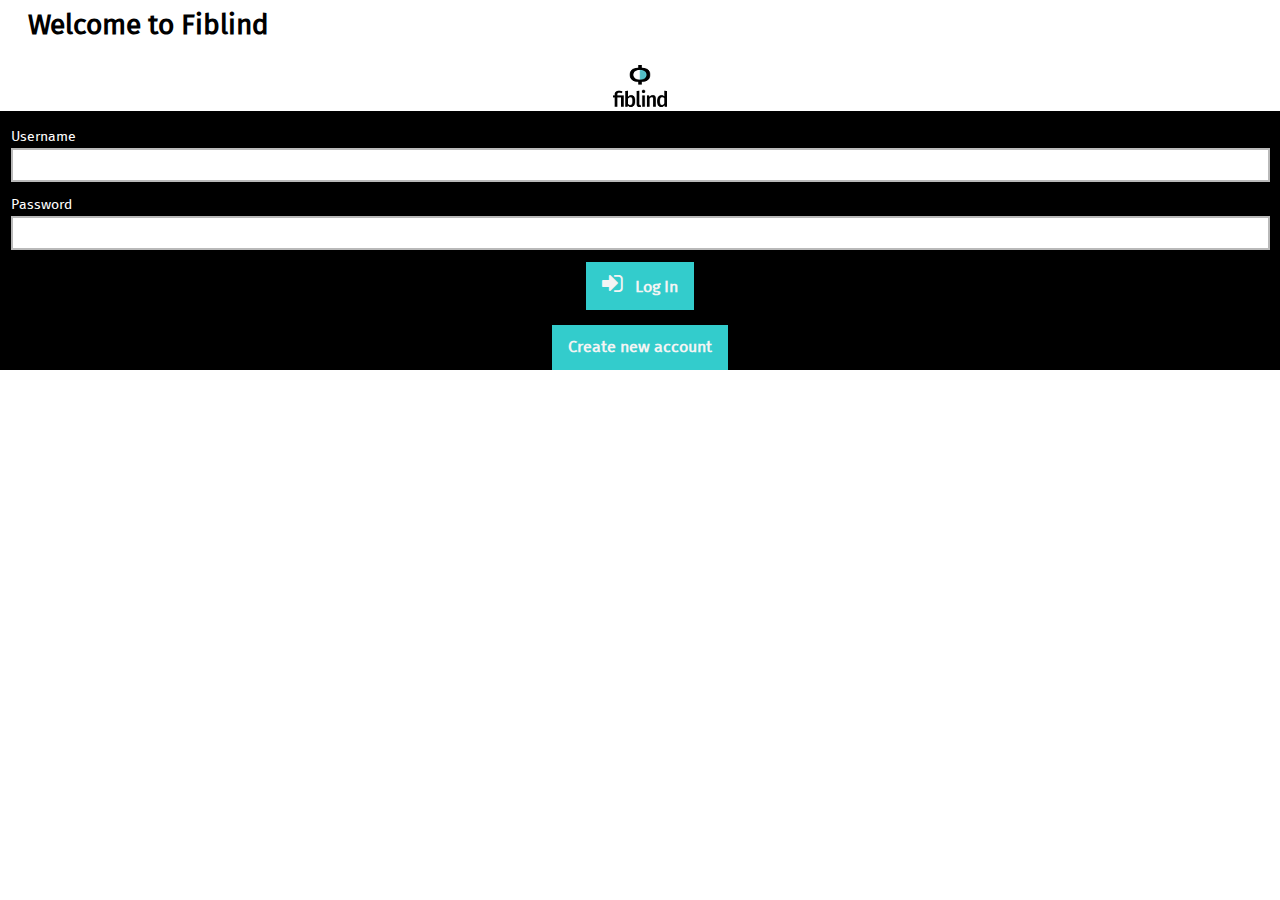
<file: index.html>
<!doctype html>
<html>
<head>
    <meta charset="utf-8">
    <title>Filbind</title>
    <meta name="description" content="Fiblind">
    <meta name="author" content="">
    <meta name="format-detection" content="telephone=no">
    <meta http-equiv="cleartype" content="on">
    <meta name="viewport" content="initial-scale=1.0, maximum-scale=1.0, user-scalable=no" />
    <meta name="HandheldFriendly" content="True">
    <meta name="apple-mobile-web-app-capable" content="yes">
    <meta name="apple-mobile-web-app-status-bar-style" content="black">

    <link rel="stylesheet" href="stylesheets/tako.css">
    <link rel="stylesheet" href="stylesheets/tako.theme.css">
    <link rel="stylesheet" href="stylesheets/map.css">
</head>
<body>
    <article id="article_1">
        <header>
            <h1>Welcome to Fiblind</h1>
        </header>
        <section id="login">
			<!-- TODO: Cambiar estos inlines -->
			<div style="text-align:center; margin-top:15px;"><img src="img/logoCabecera.png"></img></div>
            <div class="miForm">
                <fieldset>
                    <label for="input">Username</label>
                    <input type="text" id="username" name="username">
                    <label for="input">Password</label>
                    <input type="password" name="password" id="password">
				</fieldset>
			<!-- TODO: Cambiar estos inlines-->
			<div style="text-align:center;">
				<button id="submitLogin" class="icon login" style="">Log In</button><br />
				<a href="register.html"><button id="register" class="icon new"
						style="margin-top:15px;">Create new account</button></a><br />
			</div>
        </section>
    </article>

    <script src="js/tako.components.js"></script>
    <script src="js/tako.debug.js"></script>
    <script>
        Tako.onReady(function(){
            console.log("LOADED");
			$('#submitLogin').on('click',function(){
				var fiblindLoginAPI= "http://192.168.1.128:3000/login";
				//var fiblindLoginAPI= "http://nosferatu.sytes.net:3000/login";
				$.ajax({
					url: fiblindLoginAPI,
					type: "POST",
					data: {
						   username:$('#username').val(),
						   password:$('#password').val()
						  },
					dataType: 'text',
					success: function(data){
						window.localStorage.setItem("uid",data.replace(/\"/g, "")); 
						window.location.href = "fiblind.html";
					},
					error: function(xhr, type){
						Tako.Notification.error(null, "Error","Something went wrong, check your connection", 3, function(){console.log("ERROR CB");});
						console.log('Ajax error!');
						console.log('XHR:'+xhr);
						console.log('Type:'+type);
					}
				})
			});
	    });
        Tako.init();
    </script>
    <script src="js/fiblind.js"></script>
    <!--<script src="http://192.168.2.100:8080/target/target-script-min.js"></script> -->
</body>
</html>
</file>
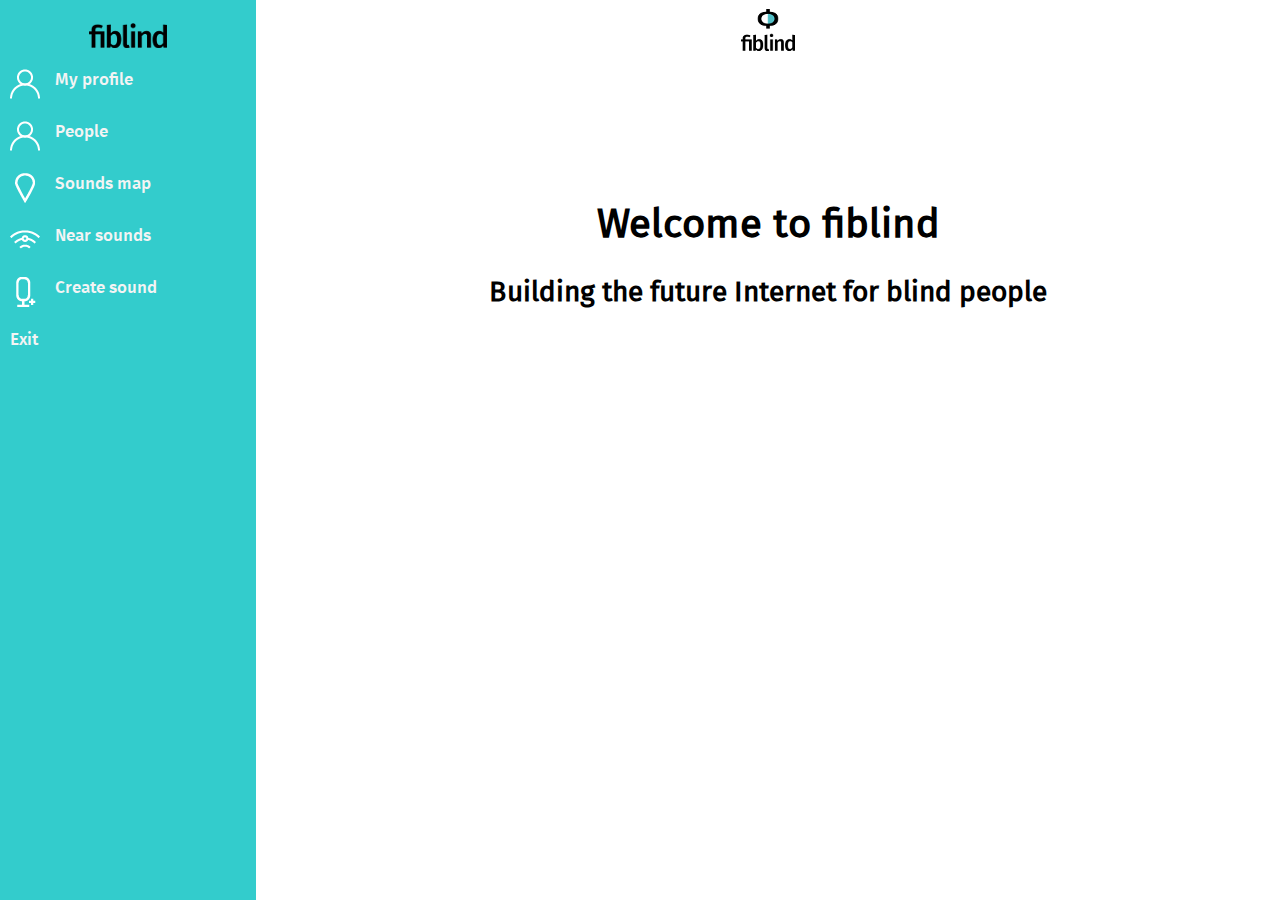
<file: fiblind.html>
<!doctype html>
<html>
<head>
    <meta charset="utf-8">
    <title>Fiblind</title>
    <meta name="description" content="Local">
    <meta name="author" content="www.namelivia.com">
    <meta name="format-detection" content="telephone=no">
    <meta http-equiv="cleartype" content="on">
    <meta name="viewport" content="initial-scale=1.0, maximum-scale=1.0, user-scalable=no" />
    <meta name="HandheldFriendly" content="True">
    <meta name="apple-mobile-web-app-capable" content="yes">
    <meta name="apple-mobile-web-app-status-bar-style" content="black">

    <link rel="stylesheet" href="stylesheets/tako.css">
    <link rel="stylesheet" href="stylesheets/tako.theme.css">
    <link rel="stylesheet" href="stylesheets/map.css">
    <link rel="stylesheet" href="stylesheets/popup.css">
</head>

<body>
    <aside class="full">
    <!-- <aside> -->
        <header>
            <img src="img/logomenu.png" alt="Fiblind" style="margin-top:23px;"></img>
        </header>
        <ul>
            <li  data-section="profile"><img src="img/perfil.png" style="width:30px;height:auto;">My profile</li>
            <li  data-section="people"><img src="img/perfil.png" style="width:30px;height:auto;">People</li>
            <li  data-section="soundsMap"><img src="img/sound_map.png" style="width:30px;height:auto;">Sounds map</li>
            <li  data-section="nearSounds"><img src="img/near_sound.png" style="width:30px;height:auto;">Near sounds</li>
            <li  data-section="newSound"><img src="img/create_sound.png" style="width:30px;height:auto;">Create sound</li>
            <li class="icon exit" id="exit">Exit</li>
        </ul>
    </aside>

    <article id="article_1">
        <header>
            <nav class="left">
                <button class="icon ellipsis-vert" data-action="aside" style="background-color:#33CCCC;"></button>
            </nav>
            <nav class="right">
                <button  class="button" data-action="aside" data-visible="colors"><img src="img/Eventos.png" alt=""><span>Aside</span></button>
            </nav>
	    <div align="center">
                <img src="img/logoCabecera.png" style="margin-top:9px;" alt="Fiblind"/>
	    </div>
        </header>
        <!-- <footer>
            <nav>
                <button class="icon ok" id="show_success2">Success<span class="counter">5</span></button>
                <button id="show_progress2">Progress<span class="counter">84</span></button>
            </nav>
        </footer> -->
        <section id="main">
		<div align="center">
		<h1 style="font-size:40px;margin-top:150px;">Welcome to fiblind</h1>
		<h1>Building the future Internet for blind people</h1>
		</div>
        </section>
        <section id="buttons" class="indented">
            <p>
                <button class="wide">Wide</button>
                <button class="wide accept">Accept</button>
                <button class="wide cancel">Cancel</button>
            </p>

            <p>
                <button class="smallest">Smallest</button>
                <button class="small">Small</button>
                <button >Normal</button>
                <button class="big">Big</button>
                <button class="biggest">Biggest</button>
            </p>

            <p>
                <button class="smallest"><span class="icon spin1 animated"></span><span>Hola</span></button>

                <button class="small"><span class="icon spin2 animated"></span><span>Hola</span></button>

                <button class=""><span class="icon spin3 animated"></span><span>Hola</span></button>

                <button class="big"><span class="icon spin4 animated"></span><span>Hola</span></button>

                <button class="biggest"><span class="icon spin5 animated"></span><span>Hola</span></button>
            </p>

            <p>
                <button class="smallest icon ok">Hola</button>

                <button class="small icon ok">Hola</button>

                <button class="icon ok">Hola</button>

                <button class="big icon ok">Hola</button>

                <button class="biggest icon ok">Hola</button>
            </p>

            <p>
                <button class="smallest icon ok"></button>

                <button class="small icon ok"></button>

                <button class="icon ok"></button>

                <button class="big icon ok"></button>

                <button class="biggest icon ok"></button>
            </p>

            <p>
                <button class="button smallest"><img src="img/Eventos.png" alt=""><span>Aside</span></button>

                <button class="button small"><img src="img/Eventos.png" alt=""><span>Aside</span></button>

                <button class="button"><img src="img/Eventos.png" alt=""><span>Aside</span></button>

                <button class="button big"><img src="img/Eventos.png" alt=""><span>Aside</span></button>

                <button class="button biggest"><img src="img/Eventos.png" alt=""><span>Aside</span></button>
            </p>

            <p>
                <button class="button smallest"><img src="img/Eventos.png" alt=""></button>

                <button class="button small"><img src="img/Eventos.png" alt=""></button>

                <button class="button"><img src="img/Eventos.png" alt=""></button>

                <button class="button big"><img src="img/Eventos.png" alt=""></button>

                <button class="button biggest"><img src="img/Eventos.png" alt=""></button>
            </p>
        </section>
        <section id="profile" class="indented">
			<!-- TODO: Cambiar estos inline -->
			<div class="cover" style="width:100%;height:300px;"></div>
			<img class="picture" style="border-radius:50%;margin-left:15px;margin-top:-100px;"></img>
			<h1 class="fullName" style="font-size:30px;"></h1>
			<h2 class="livingIn" style="font-size:20px;"></h2>
			<p class="bio"></p>
	    </div>
		</section>
        <section id="people" class="indented">
			<div id="myFriends">
				<p>You dont have any friends yet.</p>
			</div>
			<div id="singleProfile" style="display:none;">
				<!-- TODO: Cambiar estos inline agrupar por clases seguramente-->
				<div class="cover" style="width:100%;height:300px;"></div>
				<img class="picture" style="border-radius:50%;margin-left:15px;margin-top:-100px;"></img>
				<h1 class="fullName" style="font-size:30px;"></h1>
				<h2 class="livingIn" style="font-size:20px;"></h2>
				<p class="bio"></p>
			<div>
	    </div>
		</section>
        <section id="soundsMap" class="indented">
            <div id="map"></div>
			<div id="popupBasic">
			<table>
				<tr>
					<td>
					<p><b>Name:</b></p>
					</td>
					<td>
					<p id="whatName">Nombre de prueba</p>
					</td>
				</tr>
				<tr>
					<td>
					<p><b>Description:</b></p>
					</td>
					<td>
					<p id="whatDescription">Descripción de prueba</p>
					</td>
				</tr>
				<tr>
					<td>
						<audio id="mapPlayer" style="margin-top:15px;" controls autoplay></audio>
					</td>
				</tr>
				<tr>
					<td>
					<p><b>Uploaded by:</b></p>
					</td>
					<td>
					<p id="whatUploader" class="profileLink" data-section='people'>Uploader de prueba</p>
					</td>
				</tr>
			</table>
			</div>
        </section>
        <section id="nearSounds" class="big indented">
	<div class="miForm">
	   <div style="padding:25px 50px 25px 50px;">
		<ul>
		<li style="background-color:#33CCCC;"><img src="img/Eventos.png" alt=""><strong>Catedral de la
	Almudena</strong><small>200 m.</small></li>
		<li><img src="img/Eventos.png" alt=""><strong>Medialab</strong><small>300 m.</small></li>
		<li style="background-color:#33CCCC;"><img src="img/Eventos.png" alt=""><strong>Museo del prado</strong><small>600 m.</small></li>
		<li><img src="img/Eventos.png" alt=""><strong>Plaza mayor</strong><small>650 m.</small></li>
		<li style="background-color:#33CCCC;"><img src="img/Eventos.png" alt=""><strong>Caixaforum</strong><small>700 m.</small></li>
		<li><img src="img/Eventos.png" alt=""><strong>Feria medieval de
	Madrid</strong><small>2300 m.</small></li>
		</ul>
	   </div>
	</div>
        </section>
        <section id="newSound" class="indented">
            <div id="smallMap"></div>
	    <div class="miForm" style="margin-top:15px;">
                    <label for="input">Name</label>
                    <input type="text" id="name" placeholder="Audio name">
                    <label for="border">Description</label>
                    <textarea style="resize:none;" id="description" placeholder="Audio description (optional)"></textarea>
		    <input type="hidden" id="globalLon"></input>
		    <input type="hidden" id="globalLat"></input>
 	    <audio id="player" style="margin-top:15px;" controls autoplay></audio>
 	    <input type="hidden" id="audioData"></input>
	    <button id="record" class="wide">Record</button>
	    <button id="upload" class="wide accept">Upload</button>
	    </div>
        </section>
        <section id="notifications" class="indented">
            <button class="wide accept" id="show_success">Success</button>
            <button class="wide cancel" id="show_error">Error</button>
            <button class="wide" id="show_confirm">Confirm</button>
            <button class="wide" id="show_custom">Custom</button>
            <button class="wide grey" id="show_loading">Loading</button>
            <button class="wide" id="show_progress">Progress</button>
        </section>
        <section id="colors">
            <p class="align-center blue" style="padding: 10px">blue</p>
            <p class="align-center red" style="padding: 10px">red</p>
            <p class="align-center yellow" style="padding: 10px">yellow</p>
            <p class="align-center black" style="padding: 10px">black</p>
            <p class="align-center white" style="padding: 10px">white</p>
            <p class="align-center grey" style="padding: 10px">grey</p>
            <p class="align-center green" style="padding: 10px">green</p>
            <p class="align-center pink" style="padding: 10px">pink</p>
            <p class="align-center purple" style="padding: 10px">purple</p>
            <p class="align-center brown" style="padding: 10px">brown</p>
            <p class="align-center orange" style="padding: 10px">orange</p>
        </section>
    </article>

    <script src="js/tako.components.js"></script>
    <script src="js/tako.debug.js"></script>
    <script src="js/load_map.js"></script>
    <script src="js/record_audio.js"></script>
    <script>
	var audioSpots = "";
        Tako.onReady(function(){
            console.log("LOADED");
			$('.profileLink').on('click',function(){
				$('#myFriends').hide();
				getUserInfo($(this).html(),$('#singleProfile'));
				$('#singleProfile').show();
			});
			$('#exit').on('click',function(){
				window.localStorage.removeItem("uid");
				window.location.href="index.html";	
			});
			//Get all the sounds
			//var fiblindGetAllAPI = "http://nosferatu.sytes.net:3000/audioSpots";
			var currentUid =  window.localStorage.getItem("uid");
			var fiblindGetAllAPI = "http://192.168.1.128:3000/audioSpots";
			$.ajax({
				type: 'GET',
				data: {
					   uid:currentUid
				},
				url: fiblindGetAllAPI,
				dataType: 'text',
				success: function(data){
					audioSpots = JSON.parse(data);
				},
				error: function(xhr, type){
					//Error
				}
			})
	    });
	    $("#profile").on("load", function(){
			var currentUid =  window.localStorage.getItem("uid");
			getUserInfo(currentUid,$(this));
	    });
	    $("#soundsMap").on("load", function(){
	        LoadMap("map",true);
		    getAllSpots(audioSpots);
	    });
	    $("#newSound").on("load", function(){
	        LoadMap("smallMap",true);
		var audioElement = document.getElementById('player');
		var recording = false;
		$('#upload').hide();
		$('#record').on('click',function(){
			if (!recording){
				recording = true;
				var recordingStarted = new Date();
				$(this).html('Stop');
				navigator.getUserMedia = navigator.getUserMedia || navigator.webkitGetUserMedia || navigator.mozGetUserMedia;
				var constraints = {audio: true};
				navigator.getUserMedia(constraints, startRecording, errorCallback);
			} else {
			    mediaRecorder.stop();
			    mediaRecorder.ondataavailable = function(e) {
				audioElement.src = window.URL.createObjectURL(e.data);
				encodeAudio(e.data);
				$('#upload').show();
			    };
			    recording = false;
			    $(this).html('Record');
			}
		});
		$('#upload').on('click',function(){
			var fiblindAPI= "http://nosferatu.sytes.net:3000/audioSpot";
			var fiblindAPI= "http://192.168.1.128:3000/audioSpot";
			var currentUid =  window.localStorage.getItem("uid");
			$.ajax({
				url: fiblindAPI,
				type: "POST",
				data: {
					name:$('#name').val(),
					longitude:$('#globalLon').val(),
					uid:currentUid,
					latitude:$('#globalLat').val(),
					description:$('#description').val(),
					audiodata:$('#audioData').val(),
                                },
				dataType: 'text',
				success: function(data){
					Tako.Notification.success("ok","Sound note created","Your sound has been loaded to the database", null,
						function(){
							$('#name').val('');
							$('#globalLon').val('');
							$('#globalLat').val('');
							$('#description').val('');
							$('#audiodata').val('');
						});
				},
				error: function(xhr, type){
					Tako.Notification.error(null,"Error","Something went wrong, check your connection", 3, function(){console.log("ERROR CB");});
					console.log('Ajax error!');
					console.log('XHR:'+xhr);
					console.log('Type:'+type);
				}
			})
	        });
	    });
	    $("#database").on("load", function(){
            window.puller = Tako.Pull_Refresh("main", {onRefresh:function(){
                setTimeout(function(){
                    alert("Refresh finished");
                    puller.hide()}, 3000);
            }});
            // Tako.Section("notifications");
            // Tako.Section("buttons");
            // Tako.Section("colors");
        });

        Tako.init({"articles": ["article2.html"]});
        $("#show_success").bind("tap", function(){
            Tako.Notification.success("ok", "Success!!","Everything worked fine", null, function(){console.log("SUCCESS CB");})
        });
        $("#show_error").bind("tap", function(){
            Tako.Notification.error("deny", "Error!!","Something went wrong", null, function(){console.log("ERROR CB");})
        });
        $("#show_confirm").bind("tap", function(){
            Tako.Notification.confirm("help-circled", "Question", "Do you like TaKos", "Of course", "Not much", function(result){
                if(result){
                    alert("I know you like them!!");
                    console.log("I know you like them!!");
                }else{
                    alert("Well, I hope at least you like our TaKo");
                    console.log("Well, I hope at least you like our TaKo");
                }
            })
        });
        $("#show_custom").bind("tap", function(){
            Tako.Notification.custom("Custom", "Lorem ipsum dolor sit amet, consectetur adipiscing elit. Nam tempus auctor convallis. Aliquam eget ipsum a velit pulvinar elementum vitae non dolor. Nullam dui metus, tincidunt non dolor eu, laoreet auctor tellus. Suspendisse vestibulum scelerisque nibh non scelerisque. Cras eget lobortis orci. Vestibulum ultrices enim mattis fermentum tristique. Nunc ultricies feugiat tellus, ut facilisis est dignissim nec. Vivamus molestie sem vel euismod vestibulum.", true, "", null, function(){console.log("Fin de custom")});
        });
        $("#show_loading").bind("tap", function(){
            Tako.Notification.loading("Loading", 5, function(){console.log("LOADING CB");})
        });
        $("#show_progress").bind("tap", function(){
            var progress = Tako.Notification.progress("spin1 animated", "Downloading", "Please wait until your download is completed");
            setTimeout(function(){progress.percent(20)},1000);
            setTimeout(function(){progress.percent(60)},2500);
            setTimeout(function(){progress.percent(100)},4500);
        });
    </script>
    <!--<script src="http://192.168.2.100:8080/target/target-script-min.js"></script> -->
    <script src="js/openlayers/OpenLayers.mobile.js"></script>
    <script type="text/javascript" src="http://maps.stamen.com/js/tile.stamen.js?v1.2.4"></script>
    <script src="js/fiblind.js"></script>
</body>
</html>
</file>
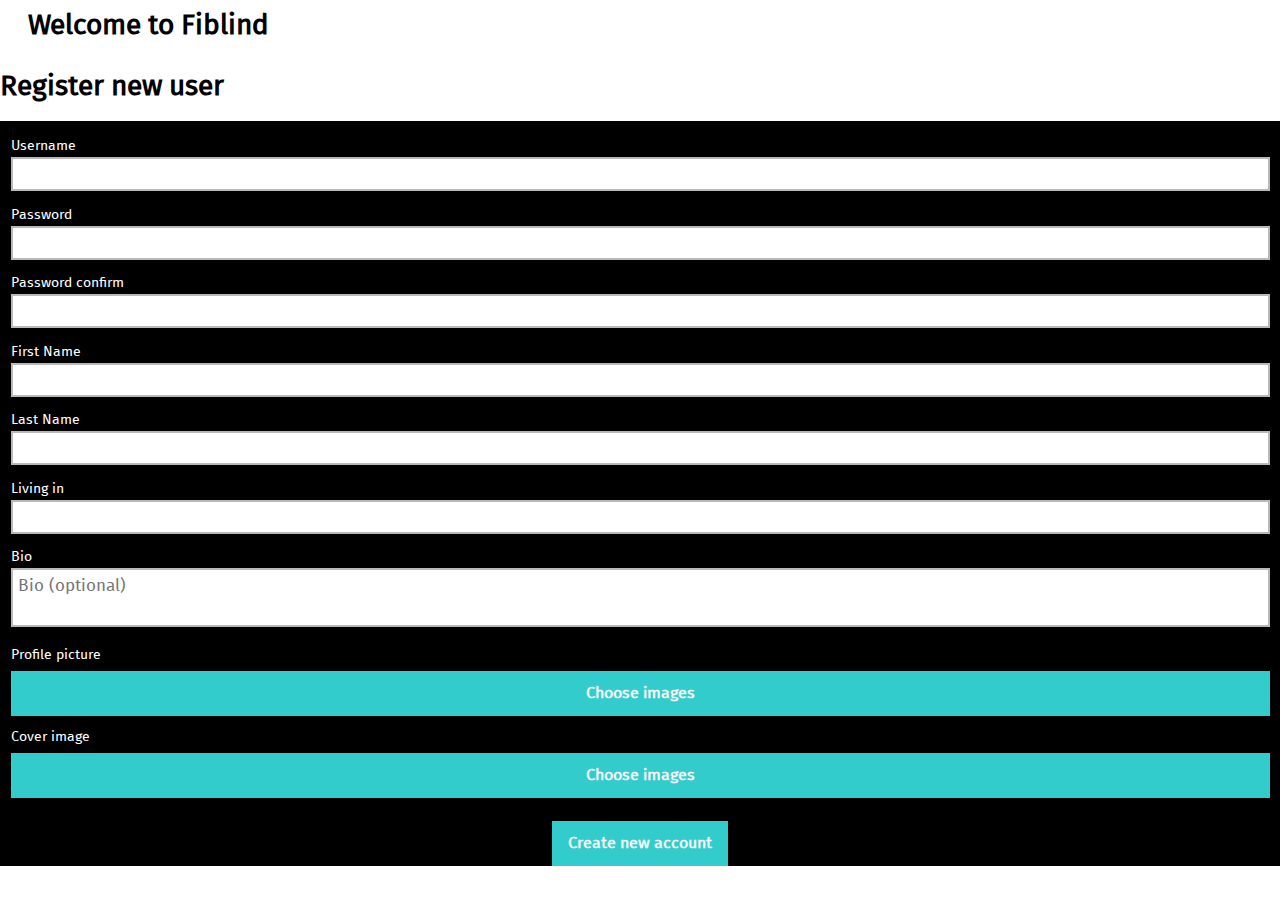
<file: register.html>
<!doctype html>
<html>
<head>
    <meta charset="utf-8">
    <title>Fiblind</title>
    <meta name="description" content="Local">
    <meta name="author" content="">
    <meta name="format-detection" content="telephone=no">
    <meta http-equiv="cleartype" content="on">
    <meta name="viewport" content="initial-scale=1.0, maximum-scale=1.0, user-scalable=no" />
    <meta name="HandheldFriendly" content="True">
    <meta name="apple-mobile-web-app-capable" content="yes">
    <meta name="apple-mobile-web-app-status-bar-style" content="black">

    <link rel="stylesheet" href="stylesheets/tako.css">
    <link rel="stylesheet" href="stylesheets/tako.theme.css">
    <link rel="stylesheet" href="stylesheets/map.css">
</head>

<body>
    <article id="article_1">
        <header>
            <h1>Welcome to Fiblind</h1>
        </header>
        <section id="register">
			<!-- TODO: Cambiar estos inlines -->
			<h1>Register new user</h1>
            <div class="miForm">
                <fieldset>
                    <label for="input">Username</label>
                    <input type="text" id="username" name="username">
                    <label for="input">Password</label>
                    <input type="password" name="password" id="password">
                    <label for="input">Password confirm</label>
                    <input type="password" name="passwordConfirm" id="passwordConfirm">
                    <label for="input">First Name</label>
                    <input type="text" id="firstName" name="firstName">
                    <label for="input">Last Name</label>
                    <input type="text" id="lastName" name="lastName">
                    <label for="input">Living in</label>
                    <input type="text" id="living" name="living">
                    <label for="border">Bio</label>
                    <textarea style="resize:none;" id="bio" placeholder="Bio (optional)"></textarea>
                    <label for="border">Profile picture</label>
	    			<button id="picture" class="wide">Choose images</button>
					<!-- TODO: CAMBIAR ESTE INLINE -->
					<div id="hiddenPicture" style="position:absolute;left:-9999px;">
						<input type="file"  id="pictureInput" name="picture" accept="image/*">
					</div>
					<div id="previewPicture"></div>
                    <label for="border">Cover image</label>
	    			<button id="cover" class="wide">Choose images</button>
					<!-- TODO: CAMBIAR ESTE INLINE -->
					<div id="hiddenCover" style="position:absolute;left:-9999px;">
						<input type="file"  id="coverInput" name="cover" accept="image/*">
					</div>
					<div id="previewCover"></div>
				</fieldset>
			<!-- TODO: Cambiar estos inlines-->
			<div style="text-align:center;">
				<button id="submitRegister" class="icon new" style="margin-top:15px;">Create new account</button><br />
			</div>
        </section>
    </article>

    <script src="js/tako.components.js"></script>
    <script src="js/tako.debug.js"></script>
    <script src="js/fiblind.js"></script>
    <script>
        Tako.onReady(function(){
            console.log("LOADED");
			$("#picture").on('click',function(e) {
				e.preventDefault();
				$("#pictureInput").trigger("click");
			});
			$("#pictureInput").change(function(){
				$("#previewPicture").empty();
				processImage($('#pictureInput')[0].files[0],"previewPicture");
			});
			$("#cover").on('click',function(e) {
				e.preventDefault();
				$("#coverInput").trigger("click");
			});
			$("#coverInput").change(function(){
				$("#previewCover").empty();
				processImage($('#coverInput')[0].files[0],"previewCover");
			});
			$('#submitRegister').on('click',function(){
				var fiblindRegisterAPI = "http://192.168.1.128:3000/register";
				//var fiblindRegisterAPI = "http://nosferatu.sytes.net:3000/register";
				var pictureB64 = $("#previewPicture canvas")[0].toDataURL("image/png");
				var coverB64 = $("#previewCover canvas")[0].toDataURL("image/png");
				$.ajax({
					url: fiblindRegisterAPI,
					type: "POST",
					data: {
						   username:$('#username').val(),
						   firstName:$('#firstName').val(),
						   lastName:$('#lastName').val(),
						   password:$('#password').val(),
						   living:$('#living').val(),
						   picture:"",
						   cover:"",
						   bio:$('#bio').val()
						  },
					dataType: 'text',
					success: function(data){
						window.location.href = "index.html";
					},
					error: function(xhr, type){
						Tako.Notification.error(null, "Error","Something went wrong, check your connection", 3, function(){console.log("ERROR CB");});
						console.log('Ajax error!');
						console.log('XHR:'+xhr);
						console.log('Type:'+type);
					}
				})
			});
	    });
        Tako.init();
    </script>
    <!--<script src="http://192.168.2.100:8080/target/target-script-min.js"></script> -->
</body>
</html>
</file>
<file: stylesheets/tako.css>
/* TaKo v1.1 - 20/03/2014
   http://takojs.com
   Copyright (c) 2014 Iñigo Gonzalez Vazquez <ingonza85@gmail.com> (@haas85) - Under MIT License */
@font-face{font-family:'fira';font-style:normal;font-weight:300;src:url("fonts/fira.ttf")
format('truetype')}@font-face{font-family:'fira-medium';src:url("fonts/fira-medium.ttf") format('truetype')}body,html{padding:0;margin:0;width:100%;height:100%;-webkit-touch-callout:none;-webkit-user-select:none;-khtml-user-select:none;-moz-user-select:none;-ms-user-select:none;user-select:none;position:absolute;top:0;bottom:0;left:0;right:0;-webkit-backface-visibility:hidden;}body *,html *{-webkit-tap-highlight-color:rgba(0,0,0,0)}.indented > *{padding:.8em}.wide{width:100% !important}.smallest{font-size:11px !important}.small{font-size:.9em !important}.big{font-size:1.2em !important}.biggest{font-size:1.4em !important}.onleft{float:left}.onright{float:right}.clear:after{display:block;content:"";clear:both}.middle{vertical-align:middle}.block{display:block !important}.inline{display:inline !important}.inline-block{display:inline-block !important}.padding.top{padding-top:.8em !important}.padding.bottom{padding-bottom:.8em !important}.padding.left{padding-left:.8em !important}.padding.right{padding-right:.8em !important}.margin.top{margin-top:.8em !important}.margin.bottom{margin-bottom:.8em !important}.margin.left{margin-left:.8em !important}.margin.right{margin-right:.8em !important}.max-height{height:100%}.max-line-height{line-height:100%}.align-left{text-align:left !important}.align-center{text-align:center !important}.align-right{text-align:right !important}.align-justify{text-align:justify !important}.scroll.vertical{overflow-y:scroll}.scroll.horizontal{overflow-x:scroll}.progress_bar{width:100%;height:10px;display:block;}.progress_bar .percent{height:inherit;display:block;-webkit-transition-duration:500ms;-moz-transition-duration:500ms;-ms-transition-duration:500ms;-o-transition-duration:500ms;transition-duration:500ms}.clear:after{display:block;content:"";clear:both}strong{font-weight:bold;font-size:1.1em}small{opacity:.6;font-size:1.1em}.hidden{display:none !important}[data-visible]:not(.show){display:none}.overthrow-enabled .scroll,.overthrow-enabled section,.overthrow-enabled aside{overflow:auto;-webkit-overflow-scrolling:touch}
aside{display:block;width:256px;top:50px;bottom:0;left:-276px;position:absolute;z-index:201;-webkit-transition-duration:150ms;-moz-transition-duration:150ms;-ms-transition-duration:150ms;-o-transition-duration:150ms;transition-duration:150ms;}aside.full{top:0;height:100%}aside .counter{margin-top:-3px;-webkit-border-radius:2px;-moz-border-radius:2px;-ms-border-radius:2px;-o-border-radius:2px;border-radius:2px;padding:0 .4em 0 .3em;float:right;font-size:.7em}aside.show{-webkit-transform:translateX(276px);-moz-transform:translateX(276px);-ms-transform:translateX(276px);-o-transform:translateX(276px);transform:translateX(276px)}aside.show{z-index:201 !important}aside > header{width:100%;margin:0;padding:0;text-align:center;height:50px;line-height:50px;}aside > header > h1{font-weight:bold;display:inline-block;text-align:center;height:50px;line-height:50px;width:100%;margin:0;}aside > header > h1 > img{width:auto;height:42px;margin-top:8px}aside > header + ul{margin-top:8px}div[data-element="aside_background"]{position:absolute;top:50px;left:0;bottom:0;width:100%;z-index:0;background-color:rgba(0,0,0,0);-webkit-transition:background-color 150ms linear;-moz-transition:background-color 150ms linear;-ms-transition:background-color 150ms linear;-o-transition:background-color 150ms linear;transition:background-color 150ms linear;}div[data-element="aside_background"].full{height:100%;top:0}div[data-element="aside_background"].show{background-color:rgba(0,0,0,0.6);z-index:200}div[data-element="aside_background"].hide{background-color:rgba(0,0,0,0)}
article{height:100%;width:100%;margin:0;padding:0;z-index:0;opacity:0;position:absolute;top:0;bottom:0;left:0;right:0;display:-webkit-box;display:-moz-box;display:-ms-box;display:-o-box;display:box;display:-webkit-flexbox;display:-ms-flexbox;display:-webkit-flex;display:flex;-webkit-flex-direction:column;-moz-flex-direction:column;-ms-flex-direction:column;-o-flex-direction:column;flex-direction:column;-webkit-box-orient:vertical;-moz-box-orient:vertical;-ms-box-orient:vertical;-o-box-orient:vertical;box-orient:vertical;-webkit-box-align:stretch;-moz-box-align:stretch;-ms-box-align:stretch;-o-box-align:stretch;box-align:stretch;-webkit-align-items:stretch;-moz-align-items:stretch;-ms-align-items:stretch;-o-align-items:stretch;-webkit-align-items:stretch;-moz-align-items:stretch;-ms-align-items:stretch;-o-align-items:stretch;align-items:stretch;-webkit-box-pack:justify;-moz-box-pack:justify;-ms-box-pack:justify;-o-box-pack:justify;-webkit-box-pack:justify;-moz-box-pack:justify;-ms-box-pack:justify;-o-box-pack:justify;box-pack:justify;-webkit-transition-duration:300ms;-moz-transition-duration:300ms;-ms-transition-duration:300ms;-o-transition-duration:300ms;transition-duration:300ms;}article.active{opacity:1;z-index:100}article > article{position:relative;opacity:1}article.asided header{margin-left:268px !important;}article.asided header > nav.right{-webkit-transition-duration:300ms;-moz-transition-duration:300ms;-ms-transition-duration:300ms;-o-transition-duration:300ms;transition-duration:300ms;position:fixed;z-index:103;right:-268px !important;}article.asided header > nav.right > button{margin-right:5px}article.asided header > nav.left{-webkit-transition-duration:300ms;-moz-transition-duration:300ms;-ms-transition-duration:300ms;-o-transition-duration:300ms;transition-duration:300ms;position:fixed;z-index:103;margin-left:268px !important;}article.asided header > nav.left > button{margin-left:5px}article.asided footer{margin-left:268px !important}article.non_animated{-webkit-transition-duration:0ms !important;-moz-transition-duration:0ms !important;-ms-transition-duration:0ms !important;-o-transition-duration:0ms !important;transition-duration:0ms !important;}article.non_animated *{-webkit-transition-duration:0ms !important;-moz-transition-duration:0ms !important;-ms-transition-duration:0ms !important;-o-transition-duration:0ms !important;transition-duration:0ms !important}article header{position:relative;-webkit-order:1;-moz-order:1;-ms-order:1;-o-order:1;order:1;-webkit-box-ordinal-group:1;-moz-box-ordinal-group:1;-ms-box-ordinal-group:1;-o-box-ordinal-group:1;box-ordinal-group:1;-ms-flex-order:1;-webkit-box-flex:0;-moz-box-flex:0;-ms-box-flex:0;-o-box-flex:0;box-flex:0;-webkit-flex:0 1 auto;-moz-flex:0 1 auto;-ms-flex:0 1 auto;-o-flex:0 1 auto;flex:0 1 auto;top:0;left:0;right:0;height:50px;max-height:50px;line-height:50px;width:100%;z-index:101;text-align:center;-webkit-transition-duration:300ms;-moz-transition-duration:300ms;-ms-transition-duration:300ms;-o-transition-duration:300ms;transition-duration:300ms;}article header > h1{font-weight:bold;display:inline-block;position:absolute;text-align:center;width:100%;left:0;margin-top:0;z-index:102;}article header > h1 > img{width:auto;height:42px;margin-top:4px}article header > nav{height:50px;max-height:50px;}article header > nav.right{position:absolute;z-index:103;right:0;}article header > nav.right > button{margin-right:5px}article header > nav.left{position:absolute;z-index:103;left:0;}article header > nav.left > button{margin-left:5px}article > nav{-webkit-box-flex:0;-moz-box-flex:0;-ms-box-flex:0;-o-box-flex:0;box-flex:0;-webkit-flex:0 1 auto;-moz-flex:0 1 auto;-ms-flex:0 1 auto;-o-flex:0 1 auto;flex:0 1 auto;-webkit-order:2;-moz-order:2;-ms-order:2;-o-order:2;order:2;-webkit-box-ordinal-group:2;-moz-box-ordinal-group:2;-ms-box-ordinal-group:2;-o-box-ordinal-group:2;box-ordinal-group:2;-ms-flex-order:2;font-size:1.2em;width:100%;line-height:50px;padding:0;display:-webkit-box;display:-moz-box;display:-ms-box;display:-o-box;display:box;display:-webkit-flexbox;display:-ms-flexbox;display:-webkit-flex;display:flex;-webkit-flex-direction:row;-moz-flex-direction:row;-ms-flex-direction:row;-o-flex-direction:row;flex-direction:row;-webkit-box-orient:horizontal;-moz-box-orient:horizontal;-ms-box-orient:horizontal;-o-box-orient:horizontal;box-orient:horizontal;-webkit-box-direction:normal;-moz-box-direction:normal;-ms-box-direction:normal;-o-box-direction:normal;box-direction:normal;-webkit-box-pack:justify;-moz-box-pack:justify;-ms-box-pack:justify;-o-box-pack:justify;box-pack:justify;-webkit-box-align:stretch;-moz-box-align:stretch;-ms-box-align:stretch;-o-box-align:stretch;box-align:stretch;}article > nav > *{-webkit-box-flex:1;-moz-box-flex:1;-ms-box-flex:1;-o-box-flex:1;box-flex:1;-webkit-flex:1 1 auto;-moz-flex:1 1 auto;-ms-flex:1 1 auto;-o-flex:1 1 auto;flex:1 1 auto;text-align:center;width:100%;display:block;height:50px;line-height:50px;font-size:1em !important;margin-top:0 !important;-webkit-transition-duration:200ms;-moz-transition-duration:200ms;-ms-transition-duration:200ms;-o-transition-duration:200ms;transition-duration:200ms}article > nav .icon,article > nav .icon:before{font-size:1em}footer{position:relative;bottom:0;left:0;right:0;-webkit-box-flex:0;-moz-box-flex:0;-ms-box-flex:0;-o-box-flex:0;box-flex:0;-webkit-flex:0 1 auto;-moz-flex:0 1 auto;-ms-flex:0 1 auto;-o-flex:0 1 auto;flex:0 1 auto;-webkit-order:4;-moz-order:4;-ms-order:4;-o-order:4;order:4;-webkit-box-ordinal-group:4;-moz-box-ordinal-group:4;-ms-box-ordinal-group:4;-o-box-ordinal-group:4;box-ordinal-group:4;-ms-flex-order:4;width:100%;height:65px;line-height:65px;z-index:101;display:-webkit-box;display:-moz-box;display:-ms-box;display:-o-box;display:box;display:-webkit-flexbox;display:-ms-flexbox;display:-webkit-flex;display:flex;-webkit-flex-direction:row;-moz-flex-direction:row;-ms-flex-direction:row;-o-flex-direction:row;flex-direction:row;-webkit-box-orient:horizontal;-moz-box-orient:horizontal;-ms-box-orient:horizontal;-o-box-orient:horizontal;box-orient:horizontal;-webkit-box-direction:normal;-moz-box-direction:normal;-ms-box-direction:normal;-o-box-direction:normal;box-direction:normal;-webkit-box-pack:justify;-moz-box-pack:justify;-ms-box-pack:justify;-o-box-pack:justify;box-pack:justify;-webkit-box-align:stretch;-moz-box-align:stretch;-ms-box-align:stretch;-o-box-align:stretch;box-align:stretch;-webkit-transition-duration:300ms;-moz-transition-duration:300ms;-ms-transition-duration:300ms;-o-transition-duration:300ms;transition-duration:300ms;}footer nav{margin:0;-webkit-box-flex:1;-moz-box-flex:1;-ms-box-flex:1;-o-box-flex:1;box-flex:1;-webkit-flex:1 1 auto;-moz-flex:1 1 auto;-ms-flex:1 1 auto;-o-flex:1 1 auto;flex:1 1 auto;height:65px;line-height:65px;padding:0;width:100%;display:-webkit-box;display:-moz-box;display:-ms-box;display:-o-box;display:box;display:-webkit-flexbox;display:-ms-flexbox;display:-webkit-flex;display:flex;-webkit-flex-direction:row;-moz-flex-direction:row;-ms-flex-direction:row;-o-flex-direction:row;flex-direction:row;-webkit-box-orient:horizontal;-moz-box-orient:horizontal;-ms-box-orient:horizontal;-o-box-orient:horizontal;box-orient:horizontal;-webkit-box-direction:normal;-moz-box-direction:normal;-ms-box-direction:normal;-o-box-direction:normal;box-direction:normal;-webkit-box-pack:justify;-moz-box-pack:justify;-ms-box-pack:justify;-o-box-pack:justify;box-pack:justify;-webkit-box-align:stretch;-moz-box-align:stretch;-ms-box-align:stretch;-o-box-align:stretch;box-align:stretch;}footer nav > *{-webkit-box-flex:1;-moz-box-flex:1;-ms-box-flex:1;-o-box-flex:1;box-flex:1;-webkit-flex:1 1 auto;-moz-flex:1 1 auto;-ms-flex:1 1 auto;-o-flex:1 1 auto;flex:1 1 auto;text-align:center;width:100%;display:block;height:65px;}footer nav > * > *{line-height:65px;height:65px}footer nav > *.active{background-color:rgba(250,250,250,0.15)}section{position:relative;width:100%;display:none;margin:0;overflow-x:hidden;overflow-y:scroll;-webkit-overflow-scrolling:touch;-webkit-box-flex:1;-moz-box-flex:1;-ms-box-flex:1;-o-box-flex:1;box-flex:1;-webkit-flex:1 9999999 auto;-moz-flex:1 9999999 auto;-ms-flex:1 9999999 auto;-o-flex:1 9999999 auto;flex:1 9999999 auto;-webkit-order:3;-moz-order:3;-ms-order:3;-o-order:3;order:3;-webkit-box-ordinal-group:3;-moz-box-ordinal-group:3;-ms-box-ordinal-group:3;-o-box-ordinal-group:3;box-ordinal-group:3;-ms-flex-order:3;}section.horizontal{width:auto;min-width:100%}section.active{display:block}section.indented > div:not(.pulltorefresh){width:100%;-webkit-box-sizing:border-box;-moz-box-sizing:border-box;-ms-box-sizing:border-box;-o-box-sizing:border-box;box-sizing:border-box;height:100%}
section ul{list-style:none;width:100%;padding:0;margin:0;}section ul >
li{position:relative;background-color:#fff;padding:.9em;margin-top:15px;}section
ul > li.separator{background-color:rgba(0,0,0,0.1);color:#fff;padding:1px 10px 1px 10px}section ul >
li.icon:before{display:inline-block;float:left;margin-right:.3em;line-height:40px;width:40px;height:40px;font-size:3em}section
ul > li:first-child{}section ul > li h1,section ul > li h2,section
ul > li h3,section ul > li h4,section ul > li h5,section ul > li h6,section ul > li strong,section ul >
li small,section ul > li .strong,section ul > li
.small{overflow:hidden;white-space:nowrap;display:block}section ul > li small{margin-top:.2em}section ul
> li .small:not(img){margin-top:.2em;opacity:.6;font-size:1.1em !important}section ul > li
.strong{font-weight:bold;font-size:1.1em}section ul > li >
img{width:40px;height:40px;display:inline;float:left;margin-right:.9em;}section ul > li >
img.big{width:66px;height:66px;margin-right:.7em;margin-left:-.75em;margin-top:-.8em;margin-bottom:-.9em}section
ul > li > img.small{width:30px;height:30px;margin-right:1.1em;margin-top:.4em}section ul > li
input[type="radio"].onright,section ul > li input[type="checkbox"].onright{margin-top:-.1em;}section ul
> li input[type="radio"].onright.switch,section ul > li
input[type="checkbox"].onright.switch{margin-top:-.4em}section ul > li
.icon:before{display:inline-block;float:left;margin-right:.4em;line-height:1em;width:24px;height:24px;font-size:1.4em}section
ul > li label:not(.select){line-height:32px;height:32px;float:left;margin-top:5px}section ul > li
input,section ul > li select,section ul > li textarea,section ul > li label.select{float:right}section
ul > li:after{display:block;content:"";clear:both}section ul > li [type="text"],section ul > li
[type="password"],section ul > li [type="date"],section ul > li [type="datetime"],section ul > li
[type="email"],section ul > li [type="number"],section ul > li [type="search"],section ul > li
[type="tel"],section ul > li [type="time"],section ul > li [type="url"],section ul > li select,section
ul > li textarea,section ul > li label.select{width:100%}section ul > li
[type="range"]{width:100%}section ul > li button.anchor,section ul > li
.button.anchor{padding-left:0;padding-right:0}section ul.indented > li{margin:.8em}aside
ul{list-style:none;width:100%;padding:0;margin-left:0;margin-right:0;}aside ul >
li{position:relative;font-size:1.2em;padding:11px 10px 11px 10px;margin-bottom:0px;}aside ul > li.icon{line-height:20px;height:24px;}aside ul > li.icon:before{margin-top:2px;display:inline-block;margin-right:.6em;width:24px;font-size:1.6em}aside ul > li > img{width:40px;height:40px;display:inline;float:left;margin-right:.9em;}aside ul > li > img + *{position:relative;top:10px}aside ul > li > img.big{width:56px;height:56px;margin-right:.7em;margin-left:-.6em;margin-top:-.5em;margin-bottom:-.6em}aside ul > li > img.small{width:30px;height:30px;margin-right:1.1em;margin-top:.4em}aside ul > li:after{display:block;content:"";clear:both}aside ul > li.separator{background-color:rgba(0,0,0,0.1);color:#fff;padding:1px 10px 1px 10px}
fieldset{min-height:54px;}fieldset [type="radio"],fieldset
[type="checkbox"]{margin-top:8px}label:not(.select){line-height:32px;height:32px;margin-top:5px;float:left}input{outline:none;-webkit-user-select:text;-khtml-user-select:text;-moz-user-select:text;-ms-user-select:text;user-select:text;}input[type="radio"]:not(.switch).circle,input[type="checkbox"]:not(.switch).circle,input[type="radio"]:not(.switch).square,input[type="checkbox"]:not(.switch).square{-webkit-appearance:none;-moz-appearance:none;appearance:none;cursor:pointer;border-width:1px;border-style:solid;width:20px;height:20px}input[type="radio"]:not(.switch).circle,input[type="checkbox"]:not(.switch).circle{-webkit-border-radius:10px;-moz-border-radius:10px;-ms-border-radius:10px;-o-border-radius:10px;border-radius:10px}input[type="radio"]:not(.switch).square,input[type="checkbox"]:not(.switch).square{-webkit-border-radius:1px;-moz-border-radius:1px;-ms-border-radius:1px;-o-border-radius:1px;border-radius:1px}input[type="radio"].switch,input[type="checkbox"].switch{border-width:1px;border-style:solid;appearance:none;-webkit-appearance:none;-moz-appearance:none;appearance:none;cursor:pointer;height:24px;width:44px;position:relative;-webkit-transition-duration:.25s;-moz-transition-duration:.25s;-ms-transition-duration:.25s;-o-transition-duration:.25s;transition-duration:.25s;}input[type="radio"].switch:after,input[type="checkbox"].switch:after{content:'';display:block;height:22px;width:22px;-webkit-transition-duration:.25s;-moz-transition-duration:.25s;-ms-transition-duration:.25s;-o-transition-duration:.25s;transition-duration:.25s;position:absolute;top:-1px;left:-1px}input[type="radio"].switch:checked,input[type="checkbox"].switch:checked{-webkit-transition-duration:.25s;-moz-transition-duration:.25s;-ms-transition-duration:.25s;-o-transition-duration:.25s;transition-duration:.25s;}input[type="radio"].switch:checked:after,input[type="checkbox"].switch:checked:after{-webkit-transform:translateX(20px);-moz-transform:translateX(20px);-ms-transform:translateX(20px);-o-transform:translateX(20px);transform:translateX(20px);-webkit-transition-duration:.25s;-moz-transition-duration:.25s;-ms-transition-duration:.25s;-o-transition-duration:.25s;transition-duration:.25s}input[type="radio"].switch.circle,input[type="checkbox"].switch.circle{-webkit-border-radius:20px;-moz-border-radius:20px;-ms-border-radius:20px;-o-border-radius:20px;border-radius:20px;}input[type="radio"].switch.circle:after,input[type="checkbox"].switch.circle:after{-webkit-border-radius:26px;-moz-border-radius:26px;-ms-border-radius:26px;-o-border-radius:26px;border-radius:26px}input[type="range"]{-webkit-user-select:none;-khtml-user-select:none;-moz-user-select:none;-ms-user-select:none;user-select:none;-webkit-appearance:none;width:100%;height:7px;margin-top:10px;margin-bottom:10px;-webkit-border-radius:3.5px;-moz-border-radius:3.5px;-ms-border-radius:3.5px;-o-border-radius:3.5px;border-radius:3.5px;border-width:1px;border-style:solid;margin-left:0;}input[type="range"]::-moz-range-track{width:100%;height:7px;margin-top:10px;margin-bottom:10px;-webkit-border-radius:3.5px;-moz-border-radius:3.5px;-ms-border-radius:3.5px;-o-border-radius:3.5px;border-radius:3.5px;border-width:1px;border-style:solid}input[type="range"]::-webkit-slider-thumb{-webkit-appearance:none;height:26px;width:26px;-webkit-border-radius:13px;-moz-border-radius:13px;-ms-border-radius:13px;-o-border-radius:13px;border-radius:13px}input[type="range"]::-moz-range-thumb{height:26px;width:26px;-webkit-border-radius:13px;-moz-border-radius:13px;-ms-border-radius:13px;-o-border-radius:13px;border-radius:13px}select{width:100%}label
+ input[type="text"],label + input[type="password"],label + input[type="date"],label +
input[type="datetime"],label + input[type="email"],label + input[type="number"],label +
input[type="search"],label + input[type="tel"],label + input[type="time"],label +
input[type="url"],label + label.select,label +
textarea{margin-top:-5px}input[type="text"],input[type="password"],input[type="date"],input[type="datetime"],input[type="email"],input[type="number"],input[type="search"],input[type="tel"],input[type="time"],input[type="url"],label
>
select,textarea{-webkit-appearance:none;-moz-appearance:none;appearance:none;display:inline-block;-webkit-box-sizing:border-box;-moz-box-sizing:border-box;-ms-box-sizing:border-box;-o-box-sizing:border-box;box-sizing:border-box;width:100%;padding:5px;font-size:1.2em;-webkit-box-shadow:none;-moz-box-shadow:none;-ms-box-shadow:none;-o-box-shadow:none;box-shadow:none;border-style:solid;border-width:.15em;margin-top:2.5px;margin-bottom:2.5px;-webkit-border-radius:0;-moz-border-radius:0;-ms-border-radius:0;-o-border-radius:0;border-radius:0;}input[type="text"].no_border,input[type="password"].no_border,input[type="date"].no_border,input[type="datetime"].no_border,input[type="email"].no_border,input[type="number"].no_border,input[type="search"].no_border,input[type="tel"].no_border,input[type="time"].no_border,input[type="url"].no_border,label
> select.no_border,textarea.no_border{border-color:rgba(0,0,0,0)
!important}input[type="text"].no_background,input[type="password"].no_background,input[type="date"].no_background,input[type="datetime"].no_background,input[type="email"].no_background,input[type="number"].no_background,input[type="search"].no_background,input[type="tel"].no_background,input[type="time"].no_background,input[type="url"].no_background,label
>
select.no_background,textarea.no_background{background-color:rgba(0,0,0,0)}input[type="text"].line,input[type="password"].line,input[type="date"].line,input[type="datetime"].line,input[type="email"].line,input[type="number"].line,input[type="search"].line,input[type="tel"].line,input[type="time"].line,input[type="url"].line,label
>
select.line,textarea.line{background:transparent;border:none;-webkit-box-sizing:border-box;-moz-box-sizing:border-box;-webkit-box-sizing:border-box;-moz-box-sizing:border-box;-ms-box-sizing:border-box;-o-box-sizing:border-box;box-sizing:border-box}li
[type="text"],li [type="password"],li [type="date"],li [type="datetime"],li [type="email"],li
[type="number"],li [type="search"],li [type="tel"],li [type="time"],li
[type="url"]{margin-top:0;margin-bottom:0}li
fieldset{margin-top:-8px;margin-bottom:-8px;padding-left:0;padding-right:0}fieldset{border:none;width:100%;display:block;-webkit-box-sizing:border-box;-moz-box-sizing:border-box;-ms-box-sizing:border-box;-o-box-sizing:border-box;box-sizing:border-box;margin-left:0;margin-right:0;}fieldset:after{display:block;content:"";clear:both}fieldset
>
legend{font-size:1.2em;font-weight:bold;border:none;display:block;-webkit-box-sizing:border-box;-moz-box-sizing:border-box;-ms-box-sizing:border-box;-o-box-sizing:border-box;box-sizing:border-box;background-color:rgba(255,255,255,0.4);padding-left:5px;padding-right:5px}fieldset
>
input{float:right}label.select{margin-top:2.5px;margin-bottom:2.5px;position:relative;display:inline-block;width:100%;}label.select:before{content:'';right:2px;top:0;width:20px;margin:2px
0;height:28px;background:#fff;position:absolute;pointer-events:none;display:block}label.select:after{content:"▼";position:absolute;font-size:18px;top:0;right:0;bottom:0;line-height:32px;padding:0
7px;background:rgba(0,0,0,0);pointer-events:none}label.select >
select{-webkit-border-radius:0;-moz-border-radius:0;-ms-border-radius:0;-o-border-radius:0;border-radius:0;margin:0}textarea{line-height:1.2em;min-height:3em;height:3.5em}form
fieldset,.form fieldset{position:relative;background-color:#000;border-bottom:1px solid rgba(0,0,0,0.1);padding:8px 10px 8px 10px;}form fieldset:first-child,.form fieldset:first-child{border-top:1px solid rgba(0,0,0,0.1)}form.indented > fieldset,.form.indented > fieldset{margin:.8em}label.select select{width:100%}article[data-selectbox]{display:none;height:100%;width:100%;margin:0;padding:0;z-index:500;opacity:1;position:absolute;top:0;bottom:0;left:0;right:0;background-color:rgba(0,0,0,0.2) !important;}article[data-selectbox].show{display:block}article[data-selectbox] > div{height:100%;width:100%;margin:0;padding:0;z-index:501;position:absolute;top:0;bottom:0;left:0;right:0;display:-webkit-box;display:-moz-box;display:-ms-box;display:-o-box;display:box;display:-webkit-flexbox;display:-ms-flexbox;display:-webkit-flex;display:flex;-webkit-flex-direction:column;-moz-flex-direction:column;-ms-flex-direction:column;-o-flex-direction:column;flex-direction:column;-webkit-box-orient:vertical;-moz-box-orient:vertical;-ms-box-orient:vertical;-o-box-orient:vertical;box-orient:vertical;-webkit-box-direction:normal;-moz-box-direction:normal;-ms-box-direction:normal;-o-box-direction:normal;box-direction:normal;-webkit-box-pack:center;-moz-box-pack:center;-ms-box-pack:center;-o-box-pack:center;-webkit-box-pack:center;-moz-box-pack:center;-ms-box-pack:center;-o-box-pack:center;box-pack:center;-webkit-justify-content:center;-moz-justify-content:center;-ms-justify-content:center;-o-justify-content:center;-webkit-justify-content:center;-moz-justify-content:center;-ms-justify-content:center;-o-justify-content:center;justify-content:center;-webkit-box-align:center;-moz-box-align:center;-ms-box-align:center;-o-box-align:center;box-align:center;-webkit-align-items:center;-moz-align-items:center;-ms-align-items:center;-o-align-items:center;-webkit-align-items:center;-moz-align-items:center;-ms-align-items:center;-o-align-items:center;align-items:center;}article[data-selectbox] > div > section[data-selectbox]{max-height:80%;width:90%;display:block;position:relative;overflow-x:hidden;overflow-y:scroll;-webkit-overflow-scrolling:touch;text-align:center;-webkit-box-flex:0;-moz-box-flex:0;-ms-box-flex:0;-o-box-flex:0;box-flex:0;-webkit-flex:0 1 auto;-moz-flex:0 1 auto;-ms-flex:0 1 auto;-o-flex:0 1 auto;flex:0 1 auto;position:relative;top:-10%}
.line{width:100%;display:block;}.line:after{display:block;content:"";clear:both}.line > *{float:left;display:inline;text-align:center}.line > .one_column{width:10%}.line > .one_gap{margin-left:10%}.line > .two_column{width:20%}.line > .two_gap{margin-left:20%}.line > .three_column{width:30%}.line > .three_gap{margin-left:30%}.line > .four_column{width:40%}.line > .four_gap{margin-left:40%}.line > .five_column{width:50%}.line > .five_gap{margin-left:50%}.line > .six_column{width:60%}.line > .six_gap{margin-left:60%}.line > .seven_column{width:70%}.line > .seven_gap{margin-left:70%}.line > .eight_column{width:80%}.line > .eight_gap{margin-left:80%}.line > .nine_column{width:90%}.line > .nine_gap{margin-left:90%}.line > .ten_column{width:100%}.line > .ten_gap{margin-left:100%}.grid{width:100%;display:-webkit-box;display:-moz-box;display:-ms-box;display:-o-box;display:box;display:-webkit-flexbox;display:-ms-flexbox;display:-webkit-flex;display:flex;}.grid.vertical{height:inherit;-webkit-flex-direction:column;-moz-flex-direction:column;-ms-flex-direction:column;-o-flex-direction:column;flex-direction:column;-webkit-box-orient:vertical;-moz-box-orient:vertical;-ms-box-orient:vertical;-o-box-orient:vertical;box-orient:vertical;-webkit-box-align:stretch;-moz-box-align:stretch;-ms-box-align:stretch;-o-box-align:stretch;box-align:stretch}.grid.horizontal{-webkit-flex-direction:row;-moz-flex-direction:row;-ms-flex-direction:row;-o-flex-direction:row;flex-direction:row;-webkit-box-orient:horizontal;-moz-box-orient:horizontal;-ms-box-orient:horizontal;-o-box-orient:horizontal;box-orient:horizontal}.grid > *{-webkit-box-flex:1;-moz-box-flex:1;-ms-box-flex:1;-o-box-flex:1;box-flex:1;-webkit-flex:1 1 auto;-moz-flex:1 1 auto;-ms-flex:1 1 auto;-o-flex:1 1 auto;flex:1 1 auto}.box_0{-webkit-box-flex:0;-moz-box-flex:0;-ms-box-flex:0;-o-box-flex:0;box-flex:0;-webkit-flex:0 1 auto;-moz-flex:0 1 auto;-ms-flex:0 1 auto;-o-flex:0 1 auto;flex:0 1 auto}.box_2{-webkit-box-flex:2;-moz-box-flex:2;-ms-box-flex:2;-o-box-flex:2;box-flex:2;-webkit-flex:2 1 auto;-moz-flex:2 1 auto;-ms-flex:2 1 auto;-o-flex:2 1 auto;flex:2 1 auto}.box_3{-webkit-box-flex:3;-moz-box-flex:3;-ms-box-flex:3;-o-box-flex:3;box-flex:3;-webkit-flex:3 1 auto;-moz-flex:3 1 auto;-ms-flex:3 1 auto;-o-flex:3 1 auto;flex:3 1 auto}.box_4{-webkit-box-flex:4;-moz-box-flex:4;-ms-box-flex:4;-o-box-flex:4;box-flex:4;-webkit-flex:4 1 auto;-moz-flex:4 1 auto;-ms-flex:4 1 auto;-o-flex:4 1 auto;flex:4 1 auto}.box_5{-webkit-box-flex:5;-moz-box-flex:5;-ms-box-flex:5;-o-box-flex:5;box-flex:5;-webkit-flex:5 1 auto;-moz-flex:5 1 auto;-ms-flex:5 1 auto;-o-flex:5 1 auto;flex:5 1 auto}.box_6{-webkit-box-flex:6;-moz-box-flex:6;-ms-box-flex:6;-o-box-flex:6;box-flex:6;-webkit-flex:6 1 auto;-moz-flex:6 1 auto;-ms-flex:6 1 auto;-o-flex:6 1 auto;flex:6 1 auto}.box_7{-webkit-box-flex:7;-moz-box-flex:7;-ms-box-flex:7;-o-box-flex:7;box-flex:7;-webkit-flex:7 1 auto;-moz-flex:7 1 auto;-ms-flex:7 1 auto;-o-flex:7 1 auto;flex:7 1 auto}.box_8{-webkit-box-flex:8;-moz-box-flex:8;-ms-box-flex:8;-o-box-flex:8;box-flex:8;-webkit-flex:8 1 auto;-moz-flex:8 1 auto;-ms-flex:8 1 auto;-o-flex:8 1 auto;flex:8 1 auto}.box_9{-webkit-box-flex:9;-moz-box-flex:9;-ms-box-flex:9;-o-box-flex:9;box-flex:9;-webkit-flex:9 1 auto;-moz-flex:9 1 auto;-ms-flex:9 1 auto;-o-flex:9 1 auto;flex:9 1 auto}
button,.button{text-indent:0;border:0;display:inline-block;font-weight:bold;font-style:normal;line-height:2.5em;text-decoration:none;text-align:center;padding-left:1em;padding-right:1em;overflow:hidden;white-space:nowrap;}button:hover,.button:hover{-webkit-box-shadow:inset 0 0 5em rgba(0,0,0,0.1),inset 0 1px rgba(0,0,0,0.1) !important;-moz-box-shadow:inset 0 0 5em rgba(0,0,0,0.1),inset 0 1px rgba(0,0,0,0.1) !important;-ms-box-shadow:inset 0 0 5em rgba(0,0,0,0.1),inset 0 1px rgba(0,0,0,0.1) !important;-o-box-shadow:inset 0 0 5em rgba(0,0,0,0.1),inset 0 1px rgba(0,0,0,0.1) !important;box-shadow:inset 0 0 5em rgba(0,0,0,0.1),inset 0 1px rgba(0,0,0,0.1) !important}button:active,.button:active{-webkit-box-shadow:inset 0 0 5em rgba(0,0,0,0.2),inset 0 1px rgba(0,0,0,0.2) !important;-moz-box-shadow:inset 0 0 5em rgba(0,0,0,0.2),inset 0 1px rgba(0,0,0,0.2) !important;-ms-box-shadow:inset 0 0 5em rgba(0,0,0,0.2),inset 0 1px rgba(0,0,0,0.2) !important;-o-box-shadow:inset 0 0 5em rgba(0,0,0,0.2),inset 0 1px rgba(0,0,0,0.2) !important;box-shadow:inset 0 0 5em rgba(0,0,0,0.2),inset 0 1px rgba(0,0,0,0.2) !important}button:focus,.button:focus{outline:none}button.smallest,.button.smallest{line-height:2em;}button.smallest>img,.button.smallest>img{height:1.3em;top:3px;}button.smallest>img+span,.button.smallest>img+span{font-size:11px}button.small,.button.small{line-height:2.25em;}button.small>img,.button.small>img{height:1.55em;top:4px;}button.small>img+span,.button.small>img+span{font-size:.9em}button.big,.button.big{line-height:2.75em;}button.big>img,.button.big>img{height:2.05em;top:7px;}button.big>img+span,.button.big>img+span{font-size:1.2em}button.biggest,.button.biggest{line-height:3em;}button.biggest>img,.button.biggest>img{height:2.3em;top:8px;}button.biggest>img+span,.button.biggest>img+span{font-size:1.4em}button.wide,.button.wide{position:relative;}button.wide.icon:before,.button.wide.icon:before{position:absolute;left:12px}button.icon:before,.button.icon:before,button .icon,.button .icon{font-size:1.5em}button.icon:before,.button.icon:before{margin-right:.5em}button.icon:empty:before,.button.icon:empty:before{margin-right:-1px}button *:nth-child(2),.button *:nth-child(2){margin-left:.5em}button>img,.button>img{width:auto;height:1.8em;margin-right:0;position:relative;top:6px;}button>img+span,.button>img+span{position:relative;top:0;margin-left:.4em !important}a.button.wide{padding-left:0;padding-right:0;padding-top:3px;padding-bottom:2px}header :not(.button){padding-top:0}header button,header.button{min-width:46px;text-indent:0;display:inline-block;font-weight:bold;font-style:normal;text-decoration:none;text-align:center;background-color:rgba(0,0,0,0);-webkit-background-image:none;-moz-background-image:none;-ms-background-image:none;-o-background-image:none;background-image:none;height:46px;margin-top:2px;margin-bottom:2px;line-height:46px;font-size:1.3em !important;padding-top:6px;padding-left:.6em !important;padding-right:.6em !important;}header button.icon:before,header.button.icon:before{margin-right:.5em}header button.icon:empty:before,header.button.icon:empty:before{margin-right:0;font-size:1.5em !important}header button.icon:before,header.button.icon:before{font-size:1em !important}header button .counter,header.button .counter{position:relative;top:-.55em;margin-left:.5em;margin-right:.5em;line-height:15px;-webkit-border-radius:2px;-moz-border-radius:2px;-webkit-border-radius:4px;-moz-border-radius:4px;-ms-border-radius:4px;-o-border-radius:4px;border-radius:4px;padding:.1em .2em .2em .3em;font-size:11px}header button>span.icon,header.button>span.icon{margin-right:.4em;font-size:1em !important}header button>img,header.button>img{position:initial !important;width:auto !important;height:34px !important;margin-right:.4em !important;}header button>img+span,header.button>img+span{position:relative !important;top:-10px !important;margin-left:0 !important}header button.button{text-indent:0;-webkit-border-radius:5px;-moz-border-radius:5px;-ms-border-radius:5px;-o-border-radius:5px;border-radius:5px;display:inline-block;font-weight:bold;font-style:normal;line-height:35px;text-decoration:none;text-align:center;-webkit-box-shadow:1px 1px rgba(255,255,255,0.25);-moz-box-shadow:1px 1px rgba(255,255,255,0.25);-ms-box-shadow:1px 1px rgba(255,255,255,0.25);-o-box-shadow:1px 1px rgba(255,255,255,0.25);box-shadow:1px 1px rgba(255,255,255,0.25);}header button.button .counter{margin-left:.05em;margin-right:.05em}article > nav button,article > nav.button{font-weight:bold;font-style:normal;text-decoration:none;text-align:center;background-color:rgba(0,0,0,0);-webkit-background-image:none;-moz-background-image:none;-ms-background-image:none;-o-background-image:none;background-image:none}footer .icon:before{font-size:1.4em}footer button{height:inherit;width:100%;-webkit-background-image:none;-moz-background-image:none;-ms-background-image:none;-o-background-image:none;background-image:none;background-color:rgba(0,0,0,0);}footer button .counter{position:relative;top:-1.2000000000000002em;line-height:15px;-webkit-border-radius:4px;-moz-border-radius:4px;-webkit-border-radius:4px;-moz-border-radius:4px;-ms-border-radius:4px;-o-border-radius:4px;border-radius:4px;padding:.2em .5em .2em .5em;font-size:11px}section button,section .button{padding-top:2px;padding-bottom:3px}
div.pulltorefresh{width:100%;line-height:60px;border-top:1px solid rgba(0,0,0,0.1);border-bottom:1px solid rgba(0,0,0,0.6);padding-top:440px;padding-bottom:5px;-webkit-transition:-webkit-transform 0ms;-moz-transition:-webkit-transform 0ms;-ms-transition:-webkit-transform 0ms;-o-transition:-webkit-transform 0ms;transition:-webkit-transform 0ms;-webkit-transform:translate(0,-511px);-moz-transform:translate(0,-511px);-ms-transform:translate(0,-511px);-o-transform:translate(0,-511px);transform:translate(0,-511px);margin-bottom:-511px;}div.pulltorefresh span{height:50px;line-height:50px;display:inline-block;}div.pulltorefresh span.text{font-size:1.5em;position:relative;top:-7px}div.pulltorefresh span.icon{width:50px;-webkit-border-radius:28px;-moz-border-radius:28px;-ms-border-radius:28px;-o-border-radius:28px;border-radius:28px;border:3px solid rgba(0,0,0,0.8);text-align:center;padding:0;margin-left:1em;margin-right:1em;font-size:2em;}div.pulltorefresh span.icon.down-big{-webkit-transition-duration:250ms;-moz-transition-duration:250ms;-ms-transition-duration:250ms;-o-transition-duration:250ms;transition-duration:250ms}div.pulltorefresh span.icon.animated{border:none;font-size:3em;margin-right:.5em;margin-top:10px}div.pulltorefresh span.icon.rotated{-webkit-transform:rotate(180deg);-moz-transform:rotate(180deg);-ms-transform:rotate(180deg);-o-transform:rotate(180deg);transform:rotate(180deg)}.pulling > div{position:static !important}
div[data-element="notification"]{position:fixed;top:0;bottom:0;left:0;right:0;display:none;background-color:rgba(0,0,0,0.6);z-index:400;padding-top:0;}div[data-element="notification"].show{display:block}div[data-element="notification"] > div{margin:0;padding:0;width:100%;height:100%;display:-webkit-box;display:-moz-box;display:-ms-box;display:-o-box;display:box;display:-webkit-flexbox;display:-ms-flexbox;display:-webkit-flex;display:flex;-webkit-flex-direction:column;-moz-flex-direction:column;-ms-flex-direction:column;-o-flex-direction:column;flex-direction:column;-webkit-box-orient:vertical;-moz-box-orient:vertical;-ms-box-orient:vertical;-o-box-orient:vertical;box-orient:vertical;-webkit-box-direction:normal;-moz-box-direction:normal;-ms-box-direction:normal;-o-box-direction:normal;box-direction:normal;-webkit-box-pack:center;-moz-box-pack:center;-ms-box-pack:center;-o-box-pack:center;-webkit-box-pack:center;-moz-box-pack:center;-ms-box-pack:center;-o-box-pack:center;box-pack:center;-webkit-justify-content:center;-moz-justify-content:center;-ms-justify-content:center;-o-justify-content:center;-webkit-justify-content:center;-moz-justify-content:center;-ms-justify-content:center;-o-justify-content:center;justify-content:center;-webkit-box-align:center;-moz-box-align:center;-ms-box-align:center;-o-box-align:center;box-align:center;-webkit-align-items:center;-moz-align-items:center;-ms-align-items:center;-o-align-items:center;-webkit-align-items:center;-moz-align-items:center;-ms-align-items:center;-o-align-items:center;align-items:center}div[data-element="notification"] > div > article.window{display:block;margin-left:auto;margin-right:auto;max-width:350px;width:90%;opacity:0;height:auto;padding:0;-webkit-transition-duration:500ms;-moz-transition-duration:500ms;-ms-transition-duration:500ms;-o-transition-duration:500ms;transition-duration:500ms;background-color:#f7ecf8;}div[data-element="notification"] > div > article.window > section > div{position:static;height:auto;width:auto}div[data-element="notification"] > div > article.window > header{position:static}div[data-element="notification"] > div > article.window > footer{position:relative;width:100%;left:0;bottom:0;display:block;height:55px;}div[data-element="notification"] > div > article.window > footer > button{height:55px}div[data-element="notification"] > div > article.window:after{display:block;content:"";clear:both}div[data-element="notification"] > div > article.window.top_position{margin-top:620px;}div[data-element="notification"] > div > article.window.top_position.margin{margin-top:670px}div[data-element="notification"] > div > article.window.top_position.no_margin{margin-top:570px}div[data-element="notification"] > div > article.window.upwards{-webkit-transform:translate(0,570px);-moz-transform:translate(0,570px);-ms-transform:translate(0,570px);-o-transform:translate(0,570px);transform:translate(0,570px);}div[data-element="notification"] > div > article.window.upwards.show{-webkit-transform:translate(0,0);-moz-transform:translate(0,0);-ms-transform:translate(0,0);-o-transform:translate(0,0);transform:translate(0,0)}div[data-element="notification"] > div > article.window.downwards{-webkit-transform:translate(0,-570px);-moz-transform:translate(0,-570px);-ms-transform:translate(0,-570px);-o-transform:translate(0,-570px);transform:translate(0,-570px);}div[data-element="notification"] > div > article.window.downwards.show{-webkit-transform:translate(0,0);-moz-transform:translate(0,0);-ms-transform:translate(0,0);-o-transform:translate(0,0);transform:translate(0,0)}div[data-element="notification"] > div > article.window.left *{display:block;text-align:left}div[data-element="notification"] > div > article.window.left > *{display:block}div[data-element="notification"] > div > article.window:not(.center){-webkit-box-flex:0;-moz-box-flex:0;-ms-box-flex:0;-o-box-flex:0;box-flex:0;-webkit-flex:0 1 auto;-moz-flex:0 1 auto;-ms-flex:0 1 auto;-o-flex:0 1 auto;flex:0 1 auto}div[data-element="notification"] > div > article.window.center{text-align:center;-webkit-box-flex:0;-moz-box-flex:0;-ms-box-flex:0;-o-box-flex:0;box-flex:0;-webkit-flex:0 1 auto;-moz-flex:0 1 auto;-ms-flex:0 1 auto;-o-flex:0 1 auto;flex:0 1 auto;position:relative;top:-10%}div[data-element="notification"] > div > article.window .icon{display:block;text-align:center;height:100%;width:80px;font-size:3em}div[data-element="notification"] > div > article.window:not(.progress) .icon{line-height:80px}div[data-element="notification"] > div > article.window.confirm > section{display:-webkit-box;display:-moz-box;display:-ms-box;display:-o-box;display:box;display:-webkit-flexbox;display:-ms-flexbox;display:-webkit-flex;display:flex;-webkit-flex-direction:row;-moz-flex-direction:row;-ms-flex-direction:row;-o-flex-direction:row;flex-direction:row;-webkit-box-orient:horizontal;-moz-box-orient:horizontal;-ms-box-orient:horizontal;-o-box-orient:horizontal;box-orient:horizontal;-webkit-box-direction:normal;-moz-box-direction:normal;-ms-box-direction:normal;-o-box-direction:normal;box-direction:normal;-webkit-box-pack:center;-moz-box-pack:center;-ms-box-pack:center;-o-box-pack:center;-webkit-box-pack:center;-moz-box-pack:center;-ms-box-pack:center;-o-box-pack:center;box-pack:center;-webkit-justify-content:center;-moz-justify-content:center;-ms-justify-content:center;-o-justify-content:center;-webkit-justify-content:center;-moz-justify-content:center;-ms-justify-content:center;-o-justify-content:center;justify-content:center;-webkit-box-align:center;-moz-box-align:center;-ms-box-align:center;-o-box-align:center;box-align:center;-webkit-align-items:center;-moz-align-items:center;-ms-align-items:center;-o-align-items:center;-webkit-align-items:center;-moz-align-items:center;-ms-align-items:center;-o-align-items:center;align-items:center;position:static;height:125px;width:100%;color:#000;}div[data-element="notification"] > div > article.window.confirm > section .title{font-weight:bold}div[data-element="notification"] > div > article.window.confirm > section .icon{display:block;height:70px;line-height:70px;width:70px;font-size:3.5em;-webkit-box-flex:0;-moz-box-flex:0;-ms-box-flex:0;-o-box-flex:0;box-flex:0;-webkit-flex:0 1 auto;-moz-flex:0 1 auto;-ms-flex:0 1 auto;-o-flex:0 1 auto;flex:0 1 auto;margin-right:10px;}div[data-element="notification"] > div > article.window.confirm > section .icon + div{display:block;-webkit-box-flex:0;-moz-box-flex:0;-ms-box-flex:0;-o-box-flex:0;box-flex:0;-webkit-flex:0 1 auto;-moz-flex:0 1 auto;-ms-flex:0 1 auto;-o-flex:0 1 auto;flex:0 1 auto;text-align:left}div[data-element="notification"] > div > article.window.confirm > section .content{margin-left:0;margin-right:0}div[data-element="notification"] > div > article.window.confirm .accept{float:left;width:50%}div[data-element="notification"] > div > article.window.confirm .cancel{float:right;width:50%}div[data-element="notification"] > div > article.window.show{opacity:1}div[data-element="notification"] > div > article.window > header,div[data-element="notification"] > div > article.window > section{position:static;background-color:#f7ecf8}div[data-element="notification"] > div > article.window.success,div[data-element="notification"] > div > article.window.error{min-width:280px;}div[data-element="notification"] > div > article.window.success > header,div[data-element="notification"] > div > article.window.error > header{text-align:center;color:#f7ecf8 !important;height:100px !important;max-height:100px !important;line-height:100px !important;}div[data-element="notification"] > div > article.window.success > header > span.icon,div[data-element="notification"] > div > article.window.error > header > span.icon{text-align:center;width:100%;color:#f7ecf8 !important;height:100px;line-height:100px;}div[data-element="notification"] > div > article.window.success > header > span.icon:before,div[data-element="notification"] > div > article.window.error > header > span.icon:before{height:100px;line-height:100px}div[data-element="notification"] > div > article.window.success > section,div[data-element="notification"] > div > article.window.error > section{display:block;position:static;height:125px;padding-top:10px;color:#000;}div[data-element="notification"] > div > article.window.success > section > .title,div[data-element="notification"] > div > article.window.error > section > .title{font-weight:bold}div[data-element="notification"] > div > article.window.success > section > span,div[data-element="notification"] > div > article.window.error > section > span{display:block;text-align:center}div[data-element="notification"] > div > article.window.success .title,div[data-element="notification"] > div > article.window.error .title{padding-top:.3em}div[data-element="notification"] > div > article.window .title{line-height:40px;font-size:1.2em}div[data-element="notification"] > div > article.window .content{padding-top:.5em;margin-left:10px;margin-right:10px}div[data-element="notification"] > div > article.window.loading,div[data-element="notification"] > div > article.window.progress{min-width:250px;}div[data-element="notification"] > div > article.window.loading > header,div[data-element="notification"] > div > article.window.progress > header{font-weight:bold;font-size:1.3em;}div[data-element="notification"] > div > article.window.loading > header > .icon,div[data-element="notification"] > div > article.window.progress > header > .icon{font-size:2em;display:inline-block;height:50px;width:50px;line-height:49px;margin-left:10px;margin-right:10px;}div[data-element="notification"] > div > article.window.loading > header > .icon + span,div[data-element="notification"] > div > article.window.progress > header > .icon + span{position:relative;top:-6px}div[data-element="notification"] > div > article.window.loading > header span:nth-child(1):not(.icon),div[data-element="notification"] > div > article.window.progress > header span:nth-child(1):not(.icon){display:inline-block;width:100%;text-align:center}div[data-element="notification"] > div > article.window.loading > section,div[data-element="notification"] > div > article.window.progress > section{display:block;height:100px;line-height:100px;width:100%;text-align:center;overflow:hidden;}div[data-element="notification"] > div > article.window.loading > section .icon,div[data-element="notification"] > div > article.window.progress > section .icon{font-size:5em;display:block;width:100px;height:100px;line-height:100px;text-align:center;margin-top:.15em;margin-left:auto;margin-right:auto}div[data-element="notification"] > div > article.window.loading > section #notification_progress,div[data-element="notification"] > div > article.window.progress > section #notification_progress{height:10px;width:90%;margin-left:auto;margin-right:auto}div[data-element="notification"] > div > article.window.loading > header{text-align:center !important}div[data-element="notification"] > div > article.window.loading > section{padding-bottom:1.5em}div[data-element="notification"] > div > article.window.loading.squared{min-width:100px;width:100px !important;height:100px !important;max-height:97px !important;background:none;}div[data-element="notification"] > div > article.window.loading.squared > section{overflow:hidden;width:100px !important;height:100px !important;max-height:100px !important;background:none}div[data-element="notification"] > div > article.window.loading.squared .icon{margin-top:0;font-size:5em;width:100px;height:100px;line-height:97px;margin-left:auto;margin-right:auto}div[data-element="notification"] > div > article.window.loading > section .icon{line-height:96px}div[data-element="notification"] > div > article.window.progress > section{height:150px;line-height:20px}div[data-element="notification"] > div > article.window.progress span.content{display:inline-block;margin-top:25px;margin-bottom:25px}div[data-element="notification"] > div > article.window.custom > header{text-align:center;width:100%}div[data-element="notification"] > div > article.window.custom > section{width:100%;position:static;display:block;padding:10px;-webkit-box-sizing:border-box;-moz-box-sizing:border-box;-ms-box-sizing:border-box;-o-box-sizing:border-box;box-sizing:border-box;}div[data-element="notification"] > div > article.window.custom > section .close{position:relative;top:-10px;right:-10px}div[data-element="notification"] > div > article.window.custom .close{position:absolute;top:0;right:0;float:right;width:50px;height:50px;line-height:50px;text-align:center;display:inline-block;font-size:1.7em;font-weight:bolder;height:50px;width:50px;line-height:50px;color:#f7ecf8;z-index:410;}div[data-element="notification"] > div > article.window.custom .close + h1 > span{text-align:center;padding-right:55px;padding-left:55px}div[data-element="notification"] > div > article.window.custom .close + section{display:block;position:relative;top:30px}
.blue{color:#fff !important;background-color:#1f4dbb !important;-webkit-background-image:-webkit-linear-gradient(#5c84e4,#1f4dbb) !important;-moz-background-image:-webkit-linear-gradient(#5c84e4,#1f4dbb) !important;-ms-background-image:-webkit-linear-gradient(#5c84e4,#1f4dbb) !important;-o-background-image:-webkit-linear-gradient(#5c84e4,#1f4dbb) !important;background-image:-webkit-linear-gradient(#5c84e4,#1f4dbb) !important;-webkit-background-image:-moz-linear-gradient(#5c84e4,#1f4dbb) !important;-moz-background-image:-moz-linear-gradient(#5c84e4,#1f4dbb) !important;-ms-background-image:-moz-linear-gradient(#5c84e4,#1f4dbb) !important;-o-background-image:-moz-linear-gradient(#5c84e4,#1f4dbb) !important;background-image:-moz-linear-gradient(#5c84e4,#1f4dbb) !important;-webkit-background-image:-ms-linear-gradient(#5c84e4,#1f4dbb) !important;-moz-background-image:-ms-linear-gradient(#5c84e4,#1f4dbb) !important;-ms-background-image:-ms-linear-gradient(#5c84e4,#1f4dbb) !important;-o-background-image:-ms-linear-gradient(#5c84e4,#1f4dbb) !important;background-image:-ms-linear-gradient(#5c84e4,#1f4dbb) !important;-webkit-background-image:-o-linear-gradient(#5c84e4,#1f4dbb) !important;-moz-background-image:-o-linear-gradient(#5c84e4,#1f4dbb) !important;-ms-background-image:-o-linear-gradient(#5c84e4,#1f4dbb) !important;-o-background-image:-o-linear-gradient(#5c84e4,#1f4dbb) !important;background-image:-o-linear-gradient(#5c84e4,#1f4dbb) !important;-webkit-background-image:linear-gradient(#5c84e4,#1f4dbb) !important;-moz-background-image:linear-gradient(#5c84e4,#1f4dbb) !important;-ms-background-image:linear-gradient(#5c84e4,#1f4dbb) !important;-o-background-image:linear-gradient(#5c84e4,#1f4dbb) !important;background-image:linear-gradient(#5c84e4,#1f4dbb) !important}.red{color:#fff !important;background-color:#d10400 !important;-webkit-background-image:-webkit-linear-gradient(#ff4e4a,#d10400) !important;-moz-background-image:-webkit-linear-gradient(#ff4e4a,#d10400) !important;-ms-background-image:-webkit-linear-gradient(#ff4e4a,#d10400) !important;-o-background-image:-webkit-linear-gradient(#ff4e4a,#d10400) !important;background-image:-webkit-linear-gradient(#ff4e4a,#d10400) !important;-webkit-background-image:-moz-linear-gradient(#ff4e4a,#d10400) !important;-moz-background-image:-moz-linear-gradient(#ff4e4a,#d10400) !important;-ms-background-image:-moz-linear-gradient(#ff4e4a,#d10400) !important;-o-background-image:-moz-linear-gradient(#ff4e4a,#d10400) !important;background-image:-moz-linear-gradient(#ff4e4a,#d10400) !important;-webkit-background-image:-ms-linear-gradient(#ff4e4a,#d10400) !important;-moz-background-image:-ms-linear-gradient(#ff4e4a,#d10400) !important;-ms-background-image:-ms-linear-gradient(#ff4e4a,#d10400) !important;-o-background-image:-ms-linear-gradient(#ff4e4a,#d10400) !important;background-image:-ms-linear-gradient(#ff4e4a,#d10400) !important;-webkit-background-image:-o-linear-gradient(#ff4e4a,#d10400) !important;-moz-background-image:-o-linear-gradient(#ff4e4a,#d10400) !important;-ms-background-image:-o-linear-gradient(#ff4e4a,#d10400) !important;-o-background-image:-o-linear-gradient(#ff4e4a,#d10400) !important;background-image:-o-linear-gradient(#ff4e4a,#d10400) !important;-webkit-background-image:linear-gradient(#ff4e4a,#d10400) !important;-moz-background-image:linear-gradient(#ff4e4a,#d10400) !important;-ms-background-image:linear-gradient(#ff4e4a,#d10400) !important;-o-background-image:linear-gradient(#ff4e4a,#d10400) !important;background-image:linear-gradient(#ff4e4a,#d10400) !important}.yellow{color:#000 !important;background-color:#f0d31e !important;-webkit-background-image:-webkit-linear-gradient(#f6e578,#f0d31e) !important;-moz-background-image:-webkit-linear-gradient(#f6e578,#f0d31e) !important;-ms-background-image:-webkit-linear-gradient(#f6e578,#f0d31e) !important;-o-background-image:-webkit-linear-gradient(#f6e578,#f0d31e) !important;background-image:-webkit-linear-gradient(#f6e578,#f0d31e) !important;-webkit-background-image:-moz-linear-gradient(#f6e578,#f0d31e) !important;-moz-background-image:-moz-linear-gradient(#f6e578,#f0d31e) !important;-ms-background-image:-moz-linear-gradient(#f6e578,#f0d31e) !important;-o-background-image:-moz-linear-gradient(#f6e578,#f0d31e) !important;background-image:-moz-linear-gradient(#f6e578,#f0d31e) !important;-webkit-background-image:-ms-linear-gradient(#f6e578,#f0d31e) !important;-moz-background-image:-ms-linear-gradient(#f6e578,#f0d31e) !important;-ms-background-image:-ms-linear-gradient(#f6e578,#f0d31e) !important;-o-background-image:-ms-linear-gradient(#f6e578,#f0d31e) !important;background-image:-ms-linear-gradient(#f6e578,#f0d31e) !important;-webkit-background-image:-o-linear-gradient(#f6e578,#f0d31e) !important;-moz-background-image:-o-linear-gradient(#f6e578,#f0d31e) !important;-ms-background-image:-o-linear-gradient(#f6e578,#f0d31e) !important;-o-background-image:-o-linear-gradient(#f6e578,#f0d31e) !important;background-image:-o-linear-gradient(#f6e578,#f0d31e) !important;-webkit-background-image:linear-gradient(#f6e578,#f0d31e) !important;-moz-background-image:linear-gradient(#f6e578,#f0d31e) !important;-ms-background-image:linear-gradient(#f6e578,#f0d31e) !important;-o-background-image:linear-gradient(#f6e578,#f0d31e) !important;background-image:linear-gradient(#f6e578,#f0d31e) !important}.black{color:#fff !important;background-color:#000 !important;-webkit-background-image:-webkit-linear-gradient(#4d4d4d,#000) !important;-moz-background-image:-webkit-linear-gradient(#4d4d4d,#000) !important;-ms-background-image:-webkit-linear-gradient(#4d4d4d,#000) !important;-o-background-image:-webkit-linear-gradient(#4d4d4d,#000) !important;background-image:-webkit-linear-gradient(#4d4d4d,#000) !important;-webkit-background-image:-moz-linear-gradient(#4d4d4d,#000) !important;-moz-background-image:-moz-linear-gradient(#4d4d4d,#000) !important;-ms-background-image:-moz-linear-gradient(#4d4d4d,#000) !important;-o-background-image:-moz-linear-gradient(#4d4d4d,#000) !important;background-image:-moz-linear-gradient(#4d4d4d,#000) !important;-webkit-background-image:-ms-linear-gradient(#4d4d4d,#000) !important;-moz-background-image:-ms-linear-gradient(#4d4d4d,#000) !important;-ms-background-image:-ms-linear-gradient(#4d4d4d,#000) !important;-o-background-image:-ms-linear-gradient(#4d4d4d,#000) !important;background-image:-ms-linear-gradient(#4d4d4d,#000) !important;-webkit-background-image:-o-linear-gradient(#4d4d4d,#000) !important;-moz-background-image:-o-linear-gradient(#4d4d4d,#000) !important;-ms-background-image:-o-linear-gradient(#4d4d4d,#000) !important;-o-background-image:-o-linear-gradient(#4d4d4d,#000) !important;background-image:-o-linear-gradient(#4d4d4d,#000) !important;-webkit-background-image:linear-gradient(#4d4d4d,#000) !important;-moz-background-image:linear-gradient(#4d4d4d,#000) !important;-ms-background-image:linear-gradient(#4d4d4d,#000) !important;-o-background-image:linear-gradient(#4d4d4d,#000) !important;background-image:linear-gradient(#4d4d4d,#000) !important}.white{color:#000 !important;background-color:#fff !important;-webkit-background-image:-webkit-linear-gradient(#fff,#f2f2f2) !important;-moz-background-image:-webkit-linear-gradient(#fff,#f2f2f2) !important;-ms-background-image:-webkit-linear-gradient(#fff,#f2f2f2) !important;-o-background-image:-webkit-linear-gradient(#fff,#f2f2f2) !important;background-image:-webkit-linear-gradient(#fff,#f2f2f2) !important;-webkit-background-image:-moz-linear-gradient(#fff,#f2f2f2) !important;-moz-background-image:-moz-linear-gradient(#fff,#f2f2f2) !important;-ms-background-image:-moz-linear-gradient(#fff,#f2f2f2) !important;-o-background-image:-moz-linear-gradient(#fff,#f2f2f2) !important;background-image:-moz-linear-gradient(#fff,#f2f2f2) !important;-webkit-background-image:-ms-linear-gradient(#fff,#f2f2f2) !important;-moz-background-image:-ms-linear-gradient(#fff,#f2f2f2) !important;-ms-background-image:-ms-linear-gradient(#fff,#f2f2f2) !important;-o-background-image:-ms-linear-gradient(#fff,#f2f2f2) !important;background-image:-ms-linear-gradient(#fff,#f2f2f2) !important;-webkit-background-image:-o-linear-gradient(#fff,#f2f2f2) !important;-moz-background-image:-o-linear-gradient(#fff,#f2f2f2) !important;-ms-background-image:-o-linear-gradient(#fff,#f2f2f2) !important;-o-background-image:-o-linear-gradient(#fff,#f2f2f2) !important;background-image:-o-linear-gradient(#fff,#f2f2f2) !important;-webkit-background-image:linear-gradient(#fff,#f2f2f2) !important;-moz-background-image:linear-gradient(#fff,#f2f2f2) !important;-ms-background-image:linear-gradient(#fff,#f2f2f2) !important;-o-background-image:linear-gradient(#fff,#f2f2f2) !important;background-image:linear-gradient(#fff,#f2f2f2) !important}.grey{color:#fff !important;background-color:#c0c0c0 !important;-webkit-background-image:-webkit-linear-gradient(#d3d3d3,#c0c0c0) !important;-moz-background-image:-webkit-linear-gradient(#d3d3d3,#c0c0c0) !important;-ms-background-image:-webkit-linear-gradient(#d3d3d3,#c0c0c0) !important;-o-background-image:-webkit-linear-gradient(#d3d3d3,#c0c0c0) !important;background-image:-webkit-linear-gradient(#d3d3d3,#c0c0c0) !important;-webkit-background-image:-moz-linear-gradient(#d3d3d3,#c0c0c0) !important;-moz-background-image:-moz-linear-gradient(#d3d3d3,#c0c0c0) !important;-ms-background-image:-moz-linear-gradient(#d3d3d3,#c0c0c0) !important;-o-background-image:-moz-linear-gradient(#d3d3d3,#c0c0c0) !important;background-image:-moz-linear-gradient(#d3d3d3,#c0c0c0) !important;-webkit-background-image:-ms-linear-gradient(#d3d3d3,#c0c0c0) !important;-moz-background-image:-ms-linear-gradient(#d3d3d3,#c0c0c0) !important;-ms-background-image:-ms-linear-gradient(#d3d3d3,#c0c0c0) !important;-o-background-image:-ms-linear-gradient(#d3d3d3,#c0c0c0) !important;background-image:-ms-linear-gradient(#d3d3d3,#c0c0c0) !important;-webkit-background-image:-o-linear-gradient(#d3d3d3,#c0c0c0) !important;-moz-background-image:-o-linear-gradient(#d3d3d3,#c0c0c0) !important;-ms-background-image:-o-linear-gradient(#d3d3d3,#c0c0c0) !important;-o-background-image:-o-linear-gradient(#d3d3d3,#c0c0c0) !important;background-image:-o-linear-gradient(#d3d3d3,#c0c0c0) !important;-webkit-background-image:linear-gradient(#d3d3d3,#c0c0c0) !important;-moz-background-image:linear-gradient(#d3d3d3,#c0c0c0) !important;-ms-background-image:linear-gradient(#d3d3d3,#c0c0c0) !important;-o-background-image:linear-gradient(#d3d3d3,#c0c0c0) !important;background-image:linear-gradient(#d3d3d3,#c0c0c0) !important}.green{color:#fff !important;background-color:#02ac00 !important;-webkit-background-image:-webkit-linear-gradient(#03df00,#02ac00) !important;-moz-background-image:-webkit-linear-gradient(#03df00,#02ac00) !important;-ms-background-image:-webkit-linear-gradient(#03df00,#02ac00) !important;-o-background-image:-webkit-linear-gradient(#03df00,#02ac00) !important;background-image:-webkit-linear-gradient(#03df00,#02ac00) !important;-webkit-background-image:-moz-linear-gradient(#03df00,#02ac00) !important;-moz-background-image:-moz-linear-gradient(#03df00,#02ac00) !important;-ms-background-image:-moz-linear-gradient(#03df00,#02ac00) !important;-o-background-image:-moz-linear-gradient(#03df00,#02ac00) !important;background-image:-moz-linear-gradient(#03df00,#02ac00) !important;-webkit-background-image:-ms-linear-gradient(#03df00,#02ac00) !important;-moz-background-image:-ms-linear-gradient(#03df00,#02ac00) !important;-ms-background-image:-ms-linear-gradient(#03df00,#02ac00) !important;-o-background-image:-ms-linear-gradient(#03df00,#02ac00) !important;background-image:-ms-linear-gradient(#03df00,#02ac00) !important;-webkit-background-image:-o-linear-gradient(#03df00,#02ac00) !important;-moz-background-image:-o-linear-gradient(#03df00,#02ac00) !important;-ms-background-image:-o-linear-gradient(#03df00,#02ac00) !important;-o-background-image:-o-linear-gradient(#03df00,#02ac00) !important;background-image:-o-linear-gradient(#03df00,#02ac00) !important;-webkit-background-image:linear-gradient(#03df00,#02ac00) !important;-moz-background-image:linear-gradient(#03df00,#02ac00) !important;-ms-background-image:linear-gradient(#03df00,#02ac00) !important;-o-background-image:linear-gradient(#03df00,#02ac00) !important;background-image:linear-gradient(#03df00,#02ac00) !important}.pink{color:#fff !important;background-color:#ff56d0 !important;-webkit-background-image:-webkit-linear-gradient(#ff89de,#ff56d0) !important;-moz-background-image:-webkit-linear-gradient(#ff89de,#ff56d0) !important;-ms-background-image:-webkit-linear-gradient(#ff89de,#ff56d0) !important;-o-background-image:-webkit-linear-gradient(#ff89de,#ff56d0) !important;background-image:-webkit-linear-gradient(#ff89de,#ff56d0) !important;-webkit-background-image:-moz-linear-gradient(#ff89de,#ff56d0) !important;-moz-background-image:-moz-linear-gradient(#ff89de,#ff56d0) !important;-ms-background-image:-moz-linear-gradient(#ff89de,#ff56d0) !important;-o-background-image:-moz-linear-gradient(#ff89de,#ff56d0) !important;background-image:-moz-linear-gradient(#ff89de,#ff56d0) !important;-webkit-background-image:-ms-linear-gradient(#ff89de,#ff56d0) !important;-moz-background-image:-ms-linear-gradient(#ff89de,#ff56d0) !important;-ms-background-image:-ms-linear-gradient(#ff89de,#ff56d0) !important;-o-background-image:-ms-linear-gradient(#ff89de,#ff56d0) !important;background-image:-ms-linear-gradient(#ff89de,#ff56d0) !important;-webkit-background-image:-o-linear-gradient(#ff89de,#ff56d0) !important;-moz-background-image:-o-linear-gradient(#ff89de,#ff56d0) !important;-ms-background-image:-o-linear-gradient(#ff89de,#ff56d0) !important;-o-background-image:-o-linear-gradient(#ff89de,#ff56d0) !important;background-image:-o-linear-gradient(#ff89de,#ff56d0) !important;-webkit-background-image:linear-gradient(#ff89de,#ff56d0) !important;-moz-background-image:linear-gradient(#ff89de,#ff56d0) !important;-ms-background-image:linear-gradient(#ff89de,#ff56d0) !important;-o-background-image:linear-gradient(#ff89de,#ff56d0) !important;background-image:linear-gradient(#ff89de,#ff56d0) !important}.purple{color:#fff !important;background-color:#9f2ae4 !important;-webkit-background-image:-webkit-linear-gradient(#bc6aec,#9f2ae4) !important;-moz-background-image:-webkit-linear-gradient(#bc6aec,#9f2ae4) !important;-ms-background-image:-webkit-linear-gradient(#bc6aec,#9f2ae4) !important;-o-background-image:-webkit-linear-gradient(#bc6aec,#9f2ae4) !important;background-image:-webkit-linear-gradient(#bc6aec,#9f2ae4) !important;-webkit-background-image:-moz-linear-gradient(#bc6aec,#9f2ae4) !important;-moz-background-image:-moz-linear-gradient(#bc6aec,#9f2ae4) !important;-ms-background-image:-moz-linear-gradient(#bc6aec,#9f2ae4) !important;-o-background-image:-moz-linear-gradient(#bc6aec,#9f2ae4) !important;background-image:-moz-linear-gradient(#bc6aec,#9f2ae4) !important;-webkit-background-image:-ms-linear-gradient(#bc6aec,#9f2ae4) !important;-moz-background-image:-ms-linear-gradient(#bc6aec,#9f2ae4) !important;-ms-background-image:-ms-linear-gradient(#bc6aec,#9f2ae4) !important;-o-background-image:-ms-linear-gradient(#bc6aec,#9f2ae4) !important;background-image:-ms-linear-gradient(#bc6aec,#9f2ae4) !important;-webkit-background-image:-o-linear-gradient(#bc6aec,#9f2ae4) !important;-moz-background-image:-o-linear-gradient(#bc6aec,#9f2ae4) !important;-ms-background-image:-o-linear-gradient(#bc6aec,#9f2ae4) !important;-o-background-image:-o-linear-gradient(#bc6aec,#9f2ae4) !important;background-image:-o-linear-gradient(#bc6aec,#9f2ae4) !important;-webkit-background-image:linear-gradient(#bc6aec,#9f2ae4) !important;-moz-background-image:linear-gradient(#bc6aec,#9f2ae4) !important;-ms-background-image:linear-gradient(#bc6aec,#9f2ae4) !important;-o-background-image:linear-gradient(#bc6aec,#9f2ae4) !important;background-image:linear-gradient(#bc6aec,#9f2ae4) !important}.brown{color:#fff !important;background-color:#813a0e !important;-webkit-background-image:-webkit-linear-gradient(#b35013,#813a0e) !important;-moz-background-image:-webkit-linear-gradient(#b35013,#813a0e) !important;-ms-background-image:-webkit-linear-gradient(#b35013,#813a0e) !important;-o-background-image:-webkit-linear-gradient(#b35013,#813a0e) !important;background-image:-webkit-linear-gradient(#b35013,#813a0e) !important;-webkit-background-image:-moz-linear-gradient(#b35013,#813a0e) !important;-moz-background-image:-moz-linear-gradient(#b35013,#813a0e) !important;-ms-background-image:-moz-linear-gradient(#b35013,#813a0e) !important;-o-background-image:-moz-linear-gradient(#b35013,#813a0e) !important;background-image:-moz-linear-gradient(#b35013,#813a0e) !important;-webkit-background-image:-ms-linear-gradient(#b35013,#813a0e) !important;-moz-background-image:-ms-linear-gradient(#b35013,#813a0e) !important;-ms-background-image:-ms-linear-gradient(#b35013,#813a0e) !important;-o-background-image:-ms-linear-gradient(#b35013,#813a0e) !important;background-image:-ms-linear-gradient(#b35013,#813a0e) !important;-webkit-background-image:-o-linear-gradient(#b35013,#813a0e) !important;-moz-background-image:-o-linear-gradient(#b35013,#813a0e) !important;-ms-background-image:-o-linear-gradient(#b35013,#813a0e) !important;-o-background-image:-o-linear-gradient(#b35013,#813a0e) !important;background-image:-o-linear-gradient(#b35013,#813a0e) !important;-webkit-background-image:linear-gradient(#b35013,#813a0e) !important;-moz-background-image:linear-gradient(#b35013,#813a0e) !important;-ms-background-image:linear-gradient(#b35013,#813a0e) !important;-o-background-image:linear-gradient(#b35013,#813a0e) !important;background-image:linear-gradient(#b35013,#813a0e) !important}.orange{color:#fff !important;background-color:#ff7404 !important;-webkit-background-image:-webkit-linear-gradient(#ff9e4f,#ff7404) !important;-moz-background-image:-webkit-linear-gradient(#ff9e4f,#ff7404) !important;-ms-background-image:-webkit-linear-gradient(#ff9e4f,#ff7404) !important;-o-background-image:-webkit-linear-gradient(#ff9e4f,#ff7404) !important;background-image:-webkit-linear-gradient(#ff9e4f,#ff7404) !important;-webkit-background-image:-moz-linear-gradient(#ff9e4f,#ff7404) !important;-moz-background-image:-moz-linear-gradient(#ff9e4f,#ff7404) !important;-ms-background-image:-moz-linear-gradient(#ff9e4f,#ff7404) !important;-o-background-image:-moz-linear-gradient(#ff9e4f,#ff7404) !important;background-image:-moz-linear-gradient(#ff9e4f,#ff7404) !important;-webkit-background-image:-ms-linear-gradient(#ff9e4f,#ff7404) !important;-moz-background-image:-ms-linear-gradient(#ff9e4f,#ff7404) !important;-ms-background-image:-ms-linear-gradient(#ff9e4f,#ff7404) !important;-o-background-image:-ms-linear-gradient(#ff9e4f,#ff7404) !important;background-image:-ms-linear-gradient(#ff9e4f,#ff7404) !important;-webkit-background-image:-o-linear-gradient(#ff9e4f,#ff7404) !important;-moz-background-image:-o-linear-gradient(#ff9e4f,#ff7404) !important;-ms-background-image:-o-linear-gradient(#ff9e4f,#ff7404) !important;-o-background-image:-o-linear-gradient(#ff9e4f,#ff7404) !important;background-image:-o-linear-gradient(#ff9e4f,#ff7404) !important;-webkit-background-image:linear-gradient(#ff9e4f,#ff7404) !important;-moz-background-image:linear-gradient(#ff9e4f,#ff7404) !important;-ms-background-image:linear-gradient(#ff9e4f,#ff7404) !important;-o-background-image:linear-gradient(#ff9e4f,#ff7404) !important;background-image:linear-gradient(#ff9e4f,#ff7404) !important}.firefox{color:#fff !important;background-color:#f60 !important;-webkit-background-image:-webkit-linear-gradient(#ff7d26,#f60) !important;-moz-background-image:-webkit-linear-gradient(#ff7d26,#f60) !important;-ms-background-image:-webkit-linear-gradient(#ff7d26,#f60) !important;-o-background-image:-webkit-linear-gradient(#ff7d26,#f60) !important;background-image:-webkit-linear-gradient(#ff7d26,#f60) !important;-webkit-background-image:-moz-linear-gradient(#ff7d26,#f60) !important;-moz-background-image:-moz-linear-gradient(#ff7d26,#f60) !important;-ms-background-image:-moz-linear-gradient(#ff7d26,#f60) !important;-o-background-image:-moz-linear-gradient(#ff7d26,#f60) !important;background-image:-moz-linear-gradient(#ff7d26,#f60) !important;-webkit-background-image:-ms-linear-gradient(#ff7d26,#f60) !important;-moz-background-image:-ms-linear-gradient(#ff7d26,#f60) !important;-ms-background-image:-ms-linear-gradient(#ff7d26,#f60) !important;-o-background-image:-ms-linear-gradient(#ff7d26,#f60) !important;background-image:-ms-linear-gradient(#ff7d26,#f60) !important;-webkit-background-image:-o-linear-gradient(#ff7d26,#f60) !important;-moz-background-image:-o-linear-gradient(#ff7d26,#f60) !important;-ms-background-image:-o-linear-gradient(#ff7d26,#f60) !important;-o-background-image:-o-linear-gradient(#ff7d26,#f60) !important;background-image:-o-linear-gradient(#ff7d26,#f60) !important;-webkit-background-image:linear-gradient(#ff7d26,#f60) !important;-moz-background-image:linear-gradient(#ff7d26,#f60) !important;-ms-background-image:linear-gradient(#ff7d26,#f60) !important;-o-background-image:linear-gradient(#ff7d26,#f60) !important;background-image:linear-gradient(#ff7d26,#f60) !important}
@font-face{font-family:'takoicons';src:url("[data-uri]") format('truetype');font-weight:normal;font-style:normal}.icon:before{font-family:'takoicons';font-style:normal;font-weight:normal !important;speak:none;display:inline-block;text-decoration:inherit;text-align:center;font-variant:normal;text-transform:none}.icon.spin1:before{content:'\e845'}.icon.spin2:before{content:'\e846'}.icon.spin3:before{content:'\e847'}.icon.spin4:before{content:'\e848'}.icon.spin5:before{content:'\e849'}.icon.spin6:before{content:'\e84a'}.icon.music:before{content:'\e835'}.icon.search:before{content:'\e84b'}.icon.mail:before{content:'\e84c'}.icon.heart:before{content:'\e84d'}.icon.heart-empty:before{content:'\e84e'}.icon.star:before{content:'\e84f'}.icon.star-empty:before{content:'\e850'}.icon.user:before{content:'\e851'}.icon.users:before{content:'\e852'}.icon.video:before{content:'\e853'}.icon.videocam:before{content:'\e836'}.icon.picture:before{content:'\e837'}.icon.camera:before{content:'\e838'}.icon.grid-large:before{content:'\e854'}.icon.grid:before{content:'\e855'}.icon.list-big:before{content:'\e856'}.icon.ok:before{content:'\e804'}.icon.ok-circled:before{content:'\e805'}.icon.deny:before{content:'\e806'}.icon.deny-circled:before{content:'\e807'}.icon.plus:before{content:'\e808'}.icon.plus-circled:before{content:'\e809'}.icon.minus:before{content:'\e80a'}.icon.minus-circled:before{content:'\e80b'}.icon.help-circled:before{content:'\e810'}.icon.info-circled:before{content:'\e811'}.icon.info:before{content:'\e812'}.icon.home:before{content:'\e857'}.icon.link:before{content:'\e858'}.icon.unlink:before{content:'\e859'}.icon.link-ext:before{content:'\e85a'}.icon.link-ext-alt:before{content:'\e85b'}.icon.attach:before{content:'\e86c'}.icon.lock:before{content:'\e85c'}.icon.lock-open:before{content:'\e85d'}.icon.pin:before{content:'\e85e'}.icon.eye:before{content:'\e85f'}.icon.eye-off:before{content:'\e860'}.icon.tag:before{content:'\e861'}.icon.tags:before{content:'\e862'}.icon.bookmark:before{content:'\e863'}.icon.bookmark-empty:before{content:'\e864'}.icon.thumbs-up:before{content:'\e865'}.icon.thumbs-down:before{content:'\e866'}.icon.thumbs-up-alt:before{content:'\e867'}.icon.thumbs-down-alt:before{content:'\e868'}.icon.download-cloud:before{content:'\e82e'}.icon.upload-cloud:before{content:'\e82f'}.icon.reply:before{content:'\e869'}.icon.reply-all:before{content:'\e86a'}.icon.forward:before{content:'\e86b'}.icon.quote-left:before{content:'\e8ce'}.icon.quote-right:before{content:'\e8cf'}.icon.code:before{content:'\e8cd'}.icon.export:before{content:'\e8d0'}.icon.pencil:before{content:'\e86d'}.icon.edit:before{content:'\e86e'}.icon.print:before{content:'\e86f'}.icon.comment-empty:before{content:'\e843'}.icon.chat-empty:before{content:'\e842'}.icon.bell:before{content:'\e841'}.icon.bell-alt:before{content:'\e870'}.icon.attention:before{content:'\e80e'}.icon.attention-circled:before{content:'\e80f'}.icon.location:before{content:'\e871'}.icon.direction:before{content:'\e872'}.icon.compass:before{content:'\e873'}.icon.trash:before{content:'\e874'}.icon.doc:before{content:'\e875'}.icon.docs:before{content:'\e876'}.icon.doc-text:before{content:'\e877'}.icon.folder:before{content:'\e87b'}.icon.folder-open:before{content:'\e878'}.icon.folder-empty:before{content:'\e879'}.icon.folder-open-empty:before{content:'\e87a'}.icon.box:before{content:'\e87c'}.icon.rss:before{content:'\e87d'}.icon.rss-squared:before{content:'\e87e'}.icon.phone:before{content:'\e87f'}.icon.phone-squared:before{content:'\e880'}.icon.menu:before{content:'\e881'}.icon.cog:before{content:'\e882'}.icon.cog-alt:before{content:'\e883'}.icon.wrench:before{content:'\e884'}.icon.basket:before{content:'\e885'}.icon.calendar:before{content:'\e886'}.icon.calendar-empty:before{content:'\e887'}.icon.login:before{content:'\e840'}.icon.logout:before{content:'\e83f'}.icon.mic:before{content:'\e83d'}.icon.mute:before{content:'\e83e'}.icon.volume-off:before{content:'\e839'}.icon.volume-down:before{content:'\e83a'}.icon.volume-up:before{content:'\e83b'}.icon.headphones:before{content:'\e83c'}.icon.clock:before{content:'\e888'}.icon.bulb:before{content:'\e889'}.icon.block:before{content:'\e844'}.icon.resize-full:before{content:'\e88a'}.icon.resize-full-alt:before{content:'\e88b'}.icon.resize-small:before{content:'\e88c'}.icon.resize-vertical:before{content:'\e88d'}.icon.resize-horizontal:before{content:'\e88e'}.icon.move:before{content:'\e88f'}.icon.zoom-in:before{content:'\e890'}.icon.zoom-out:before{content:'\e891'}.icon.down-dir:before{content:'\e822'}.icon.up-dir:before{content:'\e823'}.icon.left-dir:before{content:'\e824'}.icon.right-dir:before{content:'\e825'}.icon.down-open:before{content:'\e81e'}.icon.left-open:before{content:'\e81f'}.icon.right-open:before{content:'\e820'}.icon.up-open:before{content:'\e821'}.icon.angle-left:before{content:'\e894'}.icon.angle-right:before{content:'\e895'}.icon.angle-up:before{content:'\e896'}.icon.angle-down:before{content:'\e897'}.icon.angle-circled-left:before{content:'\e82a'}.icon.angle-circled-right:before{content:'\e82b'}.icon.angle-circled-up:before{content:'\e82c'}.icon.angle-circled-down:before{content:'\e82d'}.icon.angle-double-left:before{content:'\e826'}.icon.angle-double-right:before{content:'\e827'}.icon.angle-double-up:before{content:'\e829'}.icon.angle-double-down:before{content:'\e828'}.icon.down-big:before{content:'\e800'}.icon.left-big:before{content:'\e801'}.icon.right-big:before{content:'\e802'}.icon.up-big:before{content:'\e803'}.icon.right-hand:before{content:'\e892'}.icon.left-hand:before{content:'\e893'}.icon.up-hand:before{content:'\e899'}.icon.down-hand:before{content:'\e898'}.icon.redo:before{content:'\e89a'}.icon.undo:before{content:'\e89b'}.icon.arrows-cw:before{content:'\e89c'}.icon.shuffle:before{content:'\e89d'}.icon.exchange:before{content:'\e89e'}.icon.play:before{content:'\e813'}.icon.play-circled:before{content:'\e814'}.icon.stop:before{content:'\e815'}.icon.pause:before{content:'\e816'}.icon.to-end:before{content:'\e817'}.icon.to-start:before{content:'\e819'}.icon.to-start-alt:before{content:'\e81a'}.icon.fast-fw:before{content:'\e81b'}.icon.fast-bw:before{content:'\e81c'}.icon.eject:before{content:'\e81d'}.icon.target:before{content:'\e8a0'}.icon.signal:before{content:'\e89f'}.icon.desktop:before{content:'\e831'}.icon.laptop:before{content:'\e832'}.icon.tablet:before{content:'\e833'}.icon.mobile:before{content:'\e834'}.icon.inbox:before{content:'\e8a1'}.icon.globe:before{content:'\e8cc'}.icon.sun:before{content:'\e8c9'}.icon.cloud:before{content:'\e830'}.icon.flash:before{content:'\e8c7'}.icon.moon:before{content:'\e8c8'}.icon.umbrella:before{content:'\e8ca'}.icon.flight:before{content:'\e8cb'}.icon.leaf:before{content:'\e8a2'}.icon.font:before{content:'\e8a3'}.icon.bold:before{content:'\e8a4'}.icon.italic:before{content:'\e8a5'}.icon.text-height:before{content:'\e8a6'}.icon.text-width:before{content:'\e8a7'}.icon.align-left:before{content:'\e8a8'}.icon.align-center:before{content:'\e8a9'}.icon.align-right:before{content:'\e8aa'}.icon.align-justify:before{content:'\e8ab'}.icon.list:before{content:'\e8ac'}.icon.indent-left:before{content:'\e8ad'}.icon.indent-right:before{content:'\e8ae'}.icon.list-bullet:before{content:'\e8b0'}.icon.list-numbered:before{content:'\e8af'}.icon.strike:before{content:'\e8b1'}.icon.underline:before{content:'\e8b2'}.icon.superscript:before{content:'\e8b3'}.icon.subscript:before{content:'\e8b4'}.icon.table:before{content:'\e8b5'}.icon.columns:before{content:'\e8b6'}.icon.crop:before{content:'\e8b7'}.icon.scissors:before{content:'\e8b8'}.icon.paste:before{content:'\e8b9'}.icon.briefcase:before{content:'\e8ba'}.icon.suitcase:before{content:'\e8bb'}.icon.ellipsis:before{content:'\e8bc'}.icon.ellipsis-vert:before{content:'\e8bd'}.icon.off:before{content:'\e8be'}.icon.qrcode:before{content:'\e926'}.icon.barcode:before{content:'\e8bf'}.icon.book:before{content:'\e8c0'}.icon.ajust:before{content:'\e8c1'}.icon.tint:before{content:'\e8c2'}.icon.check:before{content:'\e8c3'}.icon.check-empty:before{content:'\e8c4'}.icon.circle:before{content:'\e8c5'}.icon.circle-empty:before{content:'\e8c6'}.icon.dot-circled:before{content:'\e8d1'}.icon.gift:before{content:'\e8d2'}.icon.fire:before{content:'\e8d3'}.icon.magnet:before{content:'\e8d4'}.icon.chart-bar:before{content:'\e8d5'}.icon.ticket:before{content:'\e8d6'}.icon.credit-card:before{content:'\e8d7'}.icon.floppy:before{content:'\e8d8'}.icon.hdd:before{content:'\e8d9'}.icon.key:before{content:'\e8da'}.icon.fork:before{content:'\e8db'}.icon.rocket:before{content:'\e8dc'}.icon.bug:before{content:'\e8dd'}.icon.tasks:before{content:'\e8de'}.icon.beaker:before{content:'\e8df'}.icon.magic:before{content:'\e8e0'}.icon.money:before{content:'\e8e1'}.icon.euro:before{content:'\e8e2'}.icon.pound:before{content:'\e8e3'}.icon.dollar:before{content:'\e8e4'}.icon.sort:before{content:'\e8eb'}.icon.sort-down-alt:before{content:'\e8ec'}.icon.sort-up-alt:before{content:'\e8ed'}.icon.sort-up:before{content:'\e8e5'}.icon.sort-down:before{content:'\e8e6'}.icon.sort-name-up:before{content:'\e8e7'}.icon.sort-name-down:before{content:'\e8e8'}.icon.sort-number-up:before{content:'\e8e9'}.icon.sort-number-down:before{content:'\e8ea'}.icon.hammer:before{content:'\e8ee'}.icon.gauge:before{content:'\e8ef'}.icon.sitemap:before{content:'\e8f0'}.icon.coffee:before{content:'\e8f1'}.icon.food:before{content:'\e8f2'}.icon.smile:before{content:'\e8f3'}.icon.frown:before{content:'\e8f4'}.icon.meh:before{content:'\e8f5'}.icon.anchor:before{content:'\e8f6'}.icon.puzzle:before{content:'\e8f7'}.icon.shield:before{content:'\e8f9'}.icon.extinguisher:before{content:'\e8f8'}.icon.bullseye:before{content:'\e8fa'}.icon.wheelchair:before{content:'\e8fb'}.icon.android:before{content:'\e8fc'}.icon.apple:before{content:'\e8fd'}.icon.bitbucket:before{content:'\e8fe'}.icon.css3:before{content:'\e8ff'}.icon.dribbble:before{content:'\e900'}.icon.dropbox:before{content:'\e901'}.icon.facebook:before{content:'\e902'}.icon.facebook-squared:before{content:'\e903'}.icon.flickr:before{content:'\e904'}.icon.foursquare:before{content:'\e905'}.icon.github:before{content:'\e906'}.icon.github-squared:before{content:'\e907'}.icon.github-circled:before{content:'\e908'}.icon.gplus-squared:before{content:'\e909'}.icon.gplus:before{content:'\e90a'}.icon.html5:before{content:'\e90b'}.icon.instagramm:before{content:'\e90c'}.icon.linkedin-squared:before{content:'\e90d'}.icon.linux:before{content:'\e90e'}.icon.linkedin:before{content:'\e90f'}.icon.pagelines:before{content:'\e910'}.icon.pinterest-circled:before{content:'\e911'}.icon.pinterest-squared:before{content:'\e912'}.icon.skype:before{content:'\e913'}.icon.stackexchange:before{content:'\e914'}.icon.stackoverflow:before{content:'\e915'}.icon.trello:before{content:'\e916'}.icon.tumblr:before{content:'\e917'}.icon.tumblr-squared:before{content:'\e918'}.icon.twitter-squared:before{content:'\e919'}.icon.twitter:before{content:'\e91a'}.icon.vimeo-squared:before{content:'\e91b'}.icon.vkontakte:before{content:'\e91c'}.icon.weibo:before{content:'\e91d'}.icon.windows:before{content:'\e91e'}.icon.xing:before{content:'\e91f'}.icon.xing-squared:before{content:'\e920'}.icon.youtube:before{content:'\e921'}.icon.youtube-squared:before{content:'\e922'}.icon.youtube-play:before{content:'\e923'}.icon.lemon:before{content:'\e924'}.icon.user-add:before{content:'\e925'}.icon.download:before{content:'\e80c'}.icon.upload:before{content:'\e80d'}.icon.map:before{content:'\e92c'}.icon.chart-pie:before{content:'\e927'}.icon.ebay:before{content:'\e928'}.icon.github-1:before{content:'\e92a'}.icon.gmail:before{content:'\e929'}.icon.wordpress:before{content:'\e92b'}.icon.to-end-alt:before{content:'\e818'}.icon[class*="spin"].animated{-webkit-animation:animated-spin 2s infinite linear;-moz-animation:animated-spin 2s infinite linear;-ms-animation:animated-spin 2s infinite linear;-o-animation:animated-spin 2s infinite linear;animation:animated-spin 2s infinite linear;display:inline-block}.icon.animated:not([class*="spin"]){-webkit-animation:blink 2s linear infinite;-moz-animation:blink 2s linear infinite;-ms-animation:blink 2s linear infinite;-o-animation:blink 2s linear infinite;animation:blink 2s linear infinite}@-webkit-keyframes blink{0%{opacity:1}50%{opacity:.2}100%{opacity:1}}@-moz-keyframes blink{0%{opacity:1}50%{opacity:.2}100%{opacity:1}}@-o-keyframes blink{0%{opacity:1}50%{opacity:.2}100%{opacity:1}}@-ms-keyframes blink{0%{opacity:1}50%{opacity:.2}100%{opacity:1}}@-moz-keyframes animated-spin{0%{-moz-transform:rotate(0);-o-transform:rotate(0);-webkit-transform:rotate(0);-webkit-transform:rotate(0);-moz-transform:rotate(0);-ms-transform:rotate(0);-o-transform:rotate(0);transform:rotate(0)}100%{-moz-transform:rotate(359deg);-o-transform:rotate(359deg);-webkit-transform:rotate(359deg);-webkit-transform:rotate(359deg);-moz-transform:rotate(359deg);-ms-transform:rotate(359deg);-o-transform:rotate(359deg);transform:rotate(359deg)}}@-webkit-keyframes animated-spin{0%{-moz-transform:rotate(0);-o-transform:rotate(0);-webkit-transform:rotate(0);-webkit-transform:rotate(0);-moz-transform:rotate(0);-ms-transform:rotate(0);-o-transform:rotate(0);transform:rotate(0)}100%{-moz-transform:rotate(359deg);-o-transform:rotate(359deg);-webkit-transform:rotate(359deg);-webkit-transform:rotate(359deg);-moz-transform:rotate(359deg);-ms-transform:rotate(359deg);-o-transform:rotate(359deg);transform:rotate(359deg)}}@-o-keyframes animated-spin{0%{-moz-transform:rotate(0);-o-transform:rotate(0);-webkit-transform:rotate(0);-webkit-transform:rotate(0);-moz-transform:rotate(0);-ms-transform:rotate(0);-o-transform:rotate(0);transform:rotate(0)}100%{-moz-transform:rotate(359deg);-o-transform:rotate(359deg);-webkit-transform:rotate(359deg);-webkit-transform:rotate(359deg);-moz-transform:rotate(359deg);-ms-transform:rotate(359deg);-o-transform:rotate(359deg);transform:rotate(359deg)}}@-ms-keyframes animated-spin{0%{-moz-transform:rotate(0);-o-transform:rotate(0);-webkit-transform:rotate(0);-webkit-transform:rotate(0);-moz-transform:rotate(0);-ms-transform:rotate(0);-o-transform:rotate(0);transform:rotate(0)}100%{-moz-transform:rotate(359deg);-o-transform:rotate(359deg);-webkit-transform:rotate(359deg);-webkit-transform:rotate(359deg);-moz-transform:rotate(359deg);-ms-transform:rotate(359deg);-o-transform:rotate(359deg);transform:rotate(359deg)}}@-moz-keyframes blink{0%{opacity:1}50%{opacity:.2}100%{opacity:1}}@-webkit-keyframes blink{0%{opacity:1}50%{opacity:.2}100%{opacity:1}}@-o-keyframes blink{0%{opacity:1}50%{opacity:.2}100%{opacity:1}}@-ms-keyframes blink{0%{opacity:1}50%{opacity:.2}100%{opacity:1}}@keyframes blink{0%{opacity:1}50%{opacity:.2}100%{opacity:1}}@-moz-keyframes animated-spin{0%{-moz-transform:rotate(0);-o-transform:rotate(0);-webkit-transform:rotate(0);-webkit-transform:rotate(0);-moz-transform:rotate(0);-ms-transform:rotate(0);-o-transform:rotate(0);transform:rotate(0)}100%{-moz-transform:rotate(359deg);-o-transform:rotate(359deg);-webkit-transform:rotate(359deg);-webkit-transform:rotate(359deg);-moz-transform:rotate(359deg);-ms-transform:rotate(359deg);-o-transform:rotate(359deg);transform:rotate(359deg)}}@-webkit-keyframes animated-spin{0%{-moz-transform:rotate(0);-o-transform:rotate(0);-webkit-transform:rotate(0);-webkit-transform:rotate(0);-moz-transform:rotate(0);-ms-transform:rotate(0);-o-transform:rotate(0);transform:rotate(0)}100%{-moz-transform:rotate(359deg);-o-transform:rotate(359deg);-webkit-transform:rotate(359deg);-webkit-transform:rotate(359deg);-moz-transform:rotate(359deg);-ms-transform:rotate(359deg);-o-transform:rotate(359deg);transform:rotate(359deg)}}@-o-keyframes animated-spin{0%{-moz-transform:rotate(0);-o-transform:rotate(0);-webkit-transform:rotate(0);-webkit-transform:rotate(0);-moz-transform:rotate(0);-ms-transform:rotate(0);-o-transform:rotate(0);transform:rotate(0)}100%{-moz-transform:rotate(359deg);-o-transform:rotate(359deg);-webkit-transform:rotate(359deg);-webkit-transform:rotate(359deg);-moz-transform:rotate(359deg);-ms-transform:rotate(359deg);-o-transform:rotate(359deg);transform:rotate(359deg)}}@-ms-keyframes animated-spin{0%{-moz-transform:rotate(0);-o-transform:rotate(0);-webkit-transform:rotate(0);-webkit-transform:rotate(0);-moz-transform:rotate(0);-ms-transform:rotate(0);-o-transform:rotate(0);transform:rotate(0)}100%{-moz-transform:rotate(359deg);-o-transform:rotate(359deg);-webkit-transform:rotate(359deg);-webkit-transform:rotate(359deg);-moz-transform:rotate(359deg);-ms-transform:rotate(359deg);-o-transform:rotate(359deg);transform:rotate(359deg)}}@keyframes animated-spin{0%{-moz-transform:rotate(0);-o-transform:rotate(0);-webkit-transform:rotate(0);-webkit-transform:rotate(0);-moz-transform:rotate(0);-ms-transform:rotate(0);-o-transform:rotate(0);transform:rotate(0)}100%{-moz-transform:rotate(359deg);-o-transform:rotate(359deg);-webkit-transform:rotate(359deg);-webkit-transform:rotate(359deg);-moz-transform:rotate(359deg);-ms-transform:rotate(359deg);-o-transform:rotate(359deg);transform:rotate(359deg)}}
@media only screen and (min-device-width : 320px) and (max-device-width : 480px){[data-device="tablet"]{display:none !important}header h1{font-size:17px}}@media screen and (min-device-width : 320px) and (max-device-width : 768px){[data-device="tablet"]{display:none !important}}@media screen and (min-device-width : 768px) and (orientation : portrait){[data-device="tablet"]{display:none !important}}@media screen and (min-device-width : 768px) and (orientation : landscape){[data-device="phone"]{display:none !important}body,html{display:-webkit-box;display:-moz-box;display:-ms-box;display:-o-box;display:box;display:-webkit-flexbox;display:-ms-flexbox;display:-webkit-flex;display:flex;-webkit-flex-direction:row;-moz-flex-direction:row;-ms-flex-direction:row;-o-flex-direction:row;flex-direction:row;-webkit-box-orient:horizontal;-moz-box-orient:horizontal;-ms-box-orient:horizontal;-o-box-orient:horizontal;box-orient:horizontal;-webkit-box-align:stretch;-moz-box-align:stretch;-ms-box-align:stretch;-o-box-align:stretch;box-align:stretch;-webkit-align-items:stretch;-moz-align-items:stretch;-ms-align-items:stretch;-o-align-items:stretch;-webkit-align-items:stretch;-moz-align-items:stretch;-ms-align-items:stretch;-o-align-items:stretch;align-items:stretch;-webkit-box-pack:justify;-moz-box-pack:justify;-ms-box-pack:justify;-o-box-pack:justify;-webkit-box-pack:justify;-moz-box-pack:justify;-ms-box-pack:justify;-o-box-pack:justify;box-pack:justify}div[data-element="aside_background"]{position:static;display:none;width:256px !important;z-index:200;height:100%;min-height:99%;-webkit-box-flex:0;-moz-box-flex:0;-ms-box-flex:0;-o-box-flex:0;box-flex:0;-webkit-flex:0 0 auto;-moz-flex:0 0 auto;-ms-flex:0 0 auto;-o-flex:0 0 auto;flex:0 0 auto;-webkit-order:1;-moz-order:1;-ms-order:1;-o-order:1;order:1;-webkit-box-ordinal-group:1;-moz-box-ordinal-group:1;-ms-box-ordinal-group:1;-o-box-ordinal-group:1;box-ordinal-group:1;-ms-flex-order:1;top:0}aside{height:100%;top:0;left:0;z-index:50;position:static;-webkit-box-sizing:border-box;-moz-box-sizing:border-box;-ms-box-sizing:border-box;-o-box-sizing:border-box;box-sizing:border-box;-webkit-box-flex:0;-moz-box-flex:0;-ms-box-flex:0;-o-box-flex:0;box-flex:0;-webkit-flex:0 0 auto;-moz-flex:0 0 auto;-ms-flex:0 0 auto;-o-flex:0 0 auto;flex:0 0 auto;-webkit-order:1;-moz-order:1;-ms-order:1;-o-order:1;order:1;-webkit-box-ordinal-group:1;-moz-box-ordinal-group:1;-ms-box-ordinal-group:1;-o-box-ordinal-group:1;box-ordinal-group:1;-ms-flex-order:1}article{display:none}article > article{display:-webkit-box;display:-moz-box;display:-ms-box;display:-o-box;display:box;display:-webkit-flexbox;display:-ms-flexbox;display:-webkit-flex;display:flex;-webkit-flex-direction:column;-moz-flex-direction:column;-ms-flex-direction:column;-o-flex-direction:column;flex-direction:column;-webkit-box-orient:vertical;-moz-box-orient:vertical;-ms-box-orient:vertical;-o-box-orient:vertical;box-orient:vertical;-webkit-box-align:stretch;-moz-box-align:stretch;-ms-box-align:stretch;-o-box-align:stretch;box-align:stretch;-webkit-box-pack:justify;-moz-box-pack:justify;-ms-box-pack:justify;-o-box-pack:justify;box-pack:justify;-webkit-box-flex:1;-moz-box-flex:1;-ms-box-flex:1;-o-box-flex:1;box-flex:1;-webkit-flex:1 1 auto;-moz-flex:1 1 auto;-ms-flex:1 1 auto;-o-flex:1 1 auto;flex:1 1 auto;height:100%}article.active{position:static;-webkit-box-flex:1;-moz-box-flex:1;-ms-box-flex:1;-o-box-flex:1;box-flex:1;-webkit-flex:1 1 auto;-moz-flex:1 1 auto;-ms-flex:1 1 auto;-o-flex:1 1 auto;flex:1 1 auto;-webkit-order:2;-moz-order:2;-ms-order:2;-o-order:2;order:2;-webkit-box-ordinal-group:2;-moz-box-ordinal-group:2;-ms-box-ordinal-group:2;-o-box-ordinal-group:2;box-ordinal-group:2;-ms-flex-order:2;height:100%;display:-webkit-box;display:-moz-box;display:-ms-box;display:-o-box;display:box;display:-webkit-flexbox;display:-ms-flexbox;display:-webkit-flex;display:flex;-webkit-flex-direction:column;-moz-flex-direction:column;-ms-flex-direction:column;-o-flex-direction:column;flex-direction:column;-webkit-box-orient:vertical;-moz-box-orient:vertical;-ms-box-orient:vertical;-o-box-orient:vertical;box-orient:vertical;-webkit-box-align:stretch;-moz-box-align:stretch;-ms-box-align:stretch;-o-box-align:stretch;box-align:stretch;-webkit-box-pack:justify;-moz-box-pack:justify;-ms-box-pack:justify;-o-box-pack:justify;box-pack:justify}article header{text-align:left;}article header > h1{position:static;text-align:left;width:auto;padding:0 1em;margin:0;}article header > h1 > img{width:auto}article header > nav:after{display:block;content:"";clear:both}article header > nav.right{position:relative;z-index:103;float:right;}article header > nav.right > button{margin-right:5px}article header > nav.left{position:relative;z-index:103;float:left;}article header > nav.left > button{margin-left:5px}article header > nav button,article header > nav .button{position:static}section{-webkit-box-flex:1;-moz-box-flex:1;-ms-box-flex:1;-o-box-flex:1;box-flex:1;-webkit-flex:1 9999999 auto;-moz-flex:1 9999999 auto;-ms-flex:1 9999999 auto;-o-flex:1 9999999 auto;flex:1 9999999 auto;-webkit-order:2;-moz-order:2;-ms-order:2;-o-order:2;order:2;-webkit-box-ordinal-group:2;-moz-box-ordinal-group:2;-ms-box-ordinal-group:2;-o-box-ordinal-group:2;box-ordinal-group:2;-ms-flex-order:2}footer{position:relative;-webkit-box-flex:0;-moz-box-flex:0;-ms-box-flex:0;-o-box-flex:0;box-flex:0;-webkit-flex:0 1 auto;-moz-flex:0 1 auto;-ms-flex:0 1 auto;-o-flex:0 1 auto;flex:0 1 auto;-webkit-order:3;-moz-order:3;-ms-order:3;-o-order:3;order:3;-webkit-box-ordinal-group:3;-moz-box-ordinal-group:3;-ms-box-ordinal-group:3;-o-box-ordinal-group:3;box-ordinal-group:3;-ms-flex-order:3}[data-action=aside]{display:none !important}}
</file>
<file: stylesheets/tako.theme.css>
/* TaKo v1.1 - 20/03/2014
   http://takojs.com
   Copyright (c) 2014 Iñigo Gonzalez Vazquez <ingonza85@gmail.com> (@haas85) - Under MIT License */
fieldset label{color:#ffffff !important;}.miForm{background-color:#000000;}aside li{font-family:"fira-medium";}aside ul li:hover{color:#ffffff !important;}body{font:14px "fira";background-color:#e7e7e7;}body
*{font-family:"fira"}article{background-color:#ffffff}.theme{background-color:#ff7d26
!important;-webkit-background-image:-webkit-linear-gradient(#ff9c59,#f60)
!important;-moz-background-image:-webkit-linear-gradient(#ff9c59,#f60)
!important;-ms-background-image:-webkit-linear-gradient(#ff9c59,#f60)
!important;-o-background-image:-webkit-linear-gradient(#ff9c59,#f60)
!important;background-image:-webkit-linear-gradient(#ff9c59,#f60)
!important;-webkit-background-image:-moz-linear-gradient(#ff9c59,#f60)
!important;-moz-background-image:-moz-linear-gradient(#ff9c59,#f60)
!important;-ms-background-image:-moz-linear-gradient(#ff9c59,#f60)
!important;-o-background-image:-moz-linear-gradient(#ff9c59,#f60)
!important;background-image:-moz-linear-gradient(#ff9c59,#f60)
!important;-webkit-background-image:-ms-linear-gradient(#ff9c59,#f60)
!important;-moz-background-image:-ms-linear-gradient(#ff9c59,#f60)
!important;-ms-background-image:-ms-linear-gradient(#ff9c59,#f60)
!important;-o-background-image:-ms-linear-gradient(#ff9c59,#f60)
!important;background-image:-ms-linear-gradient(#ff9c59,#f60)
!important;-webkit-background-image:-o-linear-gradient(#ff9c59,#f60)
!important;-moz-background-image:-o-linear-gradient(#ff9c59,#f60)
!important;-ms-background-image:-o-linear-gradient(#ff9c59,#f60)
!important;-o-background-image:-o-linear-gradient(#ff9c59,#f60)
!important;background-image:-o-linear-gradient(#ff9c59,#f60)
!important;-webkit-background-image:linear-gradient(#ff9c59,#f60)
!important;-moz-background-image:linear-gradient(#ff9c59,#f60)
!important;-ms-background-image:linear-gradient(#ff9c59,#f60)
!important;-o-background-image:linear-gradient(#ff9c59,#f60)
!important;background-image:linear-gradient(#ff9c59,#f60) !important;color:#f4f4f4 !important}article >
header{background-color:#ffffff;color:#000000 !important;height:55px;}article >
header .counter{background-color:#ff944d}article > header .button{border:1px solid #b34700}article >
header .counter{background-color:#e65c00}article > nav{color:#f4f4f4;background-color:#383838
!important;}article > nav .current{background-color:#000000;border-bottom:4px solid
#f60;-webkit-box-sizing:border-box;-moz-box-sizing:border-box;-ms-box-sizing:border-box;-o-box-sizing:border-box;box-sizing:border-box}article
> nav > *{border-right:1px solid #262626;}article > nav >
*:last-child{border-right:none}footer{background-color:#383838 !important;color:#f4f4f4
!important;}footer button{background-color:#383838 !important;}footer button:active .counter,footer
button:hover .counter{background-color:#2d2d2d}footer > nav > *{border-right:1px solid #262626;}footer >
nav > *:last-child{border-right:none}footer
.counter{background-color:#2c2c2c}section{background-color:#ffffff;color:#000}aside{background-color:#33CCCC;color:#f4f4f4
!important;}aside
.counter{background-color:#6c6c6c}button,.button{font-size:16px;background-color:#33CCCC;color:#f4f4f4}.accept{background-color:#20c917
!important;-webkit-background-image:-webkit-linear-gradient(#20c917,#199c12)
!important;-moz-background-image:-webkit-linear-gradient(#20c917,#199c12)
!important;-ms-background-image:-webkit-linear-gradient(#20c917,#199c12)
!important;-o-background-image:-webkit-linear-gradient(#20c917,#199c12)
!important;background-image:-webkit-linear-gradient(#20c917,#199c12)
!important;-webkit-background-image:-moz-linear-gradient(#20c917,#199c12)
!important;-moz-background-image:-moz-linear-gradient(#20c917,#199c12)
!important;-ms-background-image:-moz-linear-gradient(#20c917,#199c12)
!important;-o-background-image:-moz-linear-gradient(#20c917,#199c12)
!important;background-image:-moz-linear-gradient(#20c917,#199c12)
!important;-webkit-background-image:-ms-linear-gradient(#20c917,#199c12)
!important;-moz-background-image:-ms-linear-gradient(#20c917,#199c12)
!important;-ms-background-image:-ms-linear-gradient(#20c917,#199c12)
!important;-o-background-image:-ms-linear-gradient(#20c917,#199c12)
!important;background-image:-ms-linear-gradient(#20c917,#199c12)
!important;-webkit-background-image:-o-linear-gradient(#20c917,#199c12)
!important;-moz-background-image:-o-linear-gradient(#20c917,#199c12)
!important;-ms-background-image:-o-linear-gradient(#20c917,#199c12)
!important;-o-background-image:-o-linear-gradient(#20c917,#199c12)
!important;background-image:-o-linear-gradient(#20c917,#199c12)
!important;-webkit-background-image:linear-gradient(#20c917,#199c12)
!important;-moz-background-image:linear-gradient(#20c917,#199c12)
!important;-ms-background-image:linear-gradient(#20c917,#199c12)
!important;-o-background-image:linear-gradient(#20c917,#199c12)
!important;background-image:linear-gradient(#20c917,#199c12)
!important;color:#fff}.cancel{background-color:#f03e36
!important;-webkit-background-image:-webkit-linear-gradient(#f03e36,#ed1c13)
!important;-moz-background-image:-webkit-linear-gradient(#f03e36,#ed1c13)
!important;-ms-background-image:-webkit-linear-gradient(#f03e36,#ed1c13)
!important;-o-background-image:-webkit-linear-gradient(#f03e36,#ed1c13)
!important;background-image:-webkit-linear-gradient(#f03e36,#ed1c13)
!important;-webkit-background-image:-moz-linear-gradient(#f03e36,#ed1c13)
!important;-moz-background-image:-moz-linear-gradient(#f03e36,#ed1c13)
!important;-ms-background-image:-moz-linear-gradient(#f03e36,#ed1c13)
!important;-o-background-image:-moz-linear-gradient(#f03e36,#ed1c13)
!important;background-image:-moz-linear-gradient(#f03e36,#ed1c13)
!important;-webkit-background-image:-ms-linear-gradient(#f03e36,#ed1c13)
!important;-moz-background-image:-ms-linear-gradient(#f03e36,#ed1c13)
!important;-ms-background-image:-ms-linear-gradient(#f03e36,#ed1c13)
!important;-o-background-image:-ms-linear-gradient(#f03e36,#ed1c13)
!important;background-image:-ms-linear-gradient(#f03e36,#ed1c13)
!important;-webkit-background-image:-o-linear-gradient(#f03e36,#ed1c13)
!important;-moz-background-image:-o-linear-gradient(#f03e36,#ed1c13)
!important;-ms-background-image:-o-linear-gradient(#f03e36,#ed1c13)
!important;-o-background-image:-o-linear-gradient(#f03e36,#ed1c13)
!important;background-image:-o-linear-gradient(#f03e36,#ed1c13)
!important;-webkit-background-image:linear-gradient(#f03e36,#ed1c13)
!important;-moz-background-image:linear-gradient(#f03e36,#ed1c13)
!important;-ms-background-image:linear-gradient(#f03e36,#ed1c13)
!important;-o-background-image:linear-gradient(#f03e36,#ed1c13)
!important;background-image:linear-gradient(#f03e36,#ed1c13) !important;color:#fff}aside .current,footer
.current{background-color:#000000}aside li:active,footer button:active,aside li:hover,footer
button:hover{background-color:#000000}div[data-element="notification"] > div > article.window .icon{font-weight:bold}div[data-element="notification"] > div > article.window.success > header{background-color:#20c917 !important;-webkit-background-image:-webkit-linear-gradient(#20c917,#199c12) !important;-moz-background-image:-webkit-linear-gradient(#20c917,#199c12) !important;-ms-background-image:-webkit-linear-gradient(#20c917,#199c12) !important;-o-background-image:-webkit-linear-gradient(#20c917,#199c12) !important;background-image:-webkit-linear-gradient(#20c917,#199c12) !important;-webkit-background-image:-moz-linear-gradient(#20c917,#199c12) !important;-moz-background-image:-moz-linear-gradient(#20c917,#199c12) !important;-ms-background-image:-moz-linear-gradient(#20c917,#199c12) !important;-o-background-image:-moz-linear-gradient(#20c917,#199c12) !important;background-image:-moz-linear-gradient(#20c917,#199c12) !important;-webkit-background-image:-ms-linear-gradient(#20c917,#199c12) !important;-moz-background-image:-ms-linear-gradient(#20c917,#199c12) !important;-ms-background-image:-ms-linear-gradient(#20c917,#199c12) !important;-o-background-image:-ms-linear-gradient(#20c917,#199c12) !important;background-image:-ms-linear-gradient(#20c917,#199c12) !important;-webkit-background-image:-o-linear-gradient(#20c917,#199c12) !important;-moz-background-image:-o-linear-gradient(#20c917,#199c12) !important;-ms-background-image:-o-linear-gradient(#20c917,#199c12) !important;-o-background-image:-o-linear-gradient(#20c917,#199c12) !important;background-image:-o-linear-gradient(#20c917,#199c12) !important;-webkit-background-image:linear-gradient(#20c917,#199c12) !important;-moz-background-image:linear-gradient(#20c917,#199c12) !important;-ms-background-image:linear-gradient(#20c917,#199c12) !important;-o-background-image:linear-gradient(#20c917,#199c12) !important;background-image:linear-gradient(#20c917,#199c12) !important}div[data-element="notification"] > div > article.window.error > header{background-color:#f03e36 !important;-webkit-background-image:-webkit-linear-gradient(#f03e36,#ed1c13) !important;-moz-background-image:-webkit-linear-gradient(#f03e36,#ed1c13) !important;-ms-background-image:-webkit-linear-gradient(#f03e36,#ed1c13) !important;-o-background-image:-webkit-linear-gradient(#f03e36,#ed1c13) !important;background-image:-webkit-linear-gradient(#f03e36,#ed1c13) !important;-webkit-background-image:-moz-linear-gradient(#f03e36,#ed1c13) !important;-moz-background-image:-moz-linear-gradient(#f03e36,#ed1c13) !important;-ms-background-image:-moz-linear-gradient(#f03e36,#ed1c13) !important;-o-background-image:-moz-linear-gradient(#f03e36,#ed1c13) !important;background-image:-moz-linear-gradient(#f03e36,#ed1c13) !important;-webkit-background-image:-ms-linear-gradient(#f03e36,#ed1c13) !important;-moz-background-image:-ms-linear-gradient(#f03e36,#ed1c13) !important;-ms-background-image:-ms-linear-gradient(#f03e36,#ed1c13) !important;-o-background-image:-ms-linear-gradient(#f03e36,#ed1c13) !important;background-image:-ms-linear-gradient(#f03e36,#ed1c13) !important;-webkit-background-image:-o-linear-gradient(#f03e36,#ed1c13) !important;-moz-background-image:-o-linear-gradient(#f03e36,#ed1c13) !important;-ms-background-image:-o-linear-gradient(#f03e36,#ed1c13) !important;-o-background-image:-o-linear-gradient(#f03e36,#ed1c13) !important;background-image:-o-linear-gradient(#f03e36,#ed1c13) !important;-webkit-background-image:linear-gradient(#f03e36,#ed1c13) !important;-moz-background-image:linear-gradient(#f03e36,#ed1c13) !important;-ms-background-image:linear-gradient(#f03e36,#ed1c13) !important;-o-background-image:linear-gradient(#f03e36,#ed1c13) !important;background-image:linear-gradient(#f03e36,#ed1c13) !important}[data-element=notification] .loading .icon{color:#f60}.progress_bar{background-color:#6c6c6c;}.progress_bar .percent{background-color:#f60}input[type="radio"].circle,input[type="checkbox"].circle,input[type="radio"].square,input[type="checkbox"].square,input[type="radio"].switch,input[type="checkbox"].switch{border-color:#adadad;background-color:#dbdbdb;-webkit-box-shadow:inset 0 0 8px #adadad;-moz-box-shadow:inset 0 0 8px #adadad;-ms-box-shadow:inset 0 0 8px #adadad;-o-box-shadow:inset 0 0 8px #adadad;box-shadow:inset 0 0 8px #adadad}input[type="radio"]:not(.switch):checked,input[type="checkbox"]:not(.switch):checked{background-color:#ff9c59;color:#ff9c59;-webkit-box-shadow:inset 0 0 0 13px #ff944d;-moz-box-shadow:inset 0 0 0 13px #ff944d;-ms-box-shadow:inset 0 0 0 13px #ff944d;-o-box-shadow:inset 0 0 0 13px #ff944d;box-shadow:inset 0 0 0 13px #ff944d}input[type="radio"].switch:after,input[type="checkbox"].switch:after{background-color:#fff;border:1px solid #d0d0d0;-webkit-box-shadow:inset 0 0 8px #d9d9d9;-moz-box-shadow:inset 0 0 8px #d9d9d9;-ms-box-shadow:inset 0 0 8px #d9d9d9;-o-box-shadow:inset 0 0 8px #d9d9d9;box-shadow:inset 0 0 8px #d9d9d9}input[type="radio"].switch:checked,input[type="checkbox"].switch:checked{border-color:#ff944d;-webkit-box-shadow:inset 0 0 0 13px #ff944d;-moz-box-shadow:inset 0 0 0 13px #ff944d;-ms-box-shadow:inset 0 0 0 13px #ff944d;-o-box-shadow:inset 0 0 0 13px #ff944d;box-shadow:inset 0 0 0 13px #ff944d}input[type="range"]{background-color:#e0e0e0;border-color:#b9b9b9;}input[type="range"]::-moz-range-track{background-color:#e0e0e0;border-color:#b9b9b9}input[type="range"]:active{background-color:#ff944d}input[type="range"]::-webkit-slider-thumb{background-color:#fff;border:1px solid #d0d0d0;-webkit-box-shadow:inset 0 0 10px #d9d9d9;-moz-box-shadow:inset 0 0 10px #d9d9d9;-ms-box-shadow:inset 0 0 10px #d9d9d9;-o-box-shadow:inset 0 0 10px #d9d9d9;box-shadow:inset 0 0 10px #d9d9d9}input[type="text"],input[type="password"],input[type="date"],input[type="datetime"],input[type="email"],input[type="number"],input[type="search"],input[type="tel"],input[type="time"],input[type="url"],select,textarea,label{color:#000;border-color:#b9b9b9;}input[type="text"]:focus,input[type="password"]:focus,input[type="date"]:focus,input[type="datetime"]:focus,input[type="email"]:focus,input[type="number"]:focus,input[type="search"]:focus,input[type="tel"]:focus,input[type="time"]:focus,input[type="url"]:focus,select:focus,textarea:focus,label:focus,input[type="text"]:hover,input[type="password"]:hover,input[type="date"]:hover,input[type="datetime"]:hover,input[type="email"]:hover,input[type="number"]:hover,input[type="search"]:hover,input[type="tel"]:hover,input[type="time"]:hover,input[type="url"]:hover,select:hover,textarea:hover,label:hover{outline:none !important;border-color:#ff9c59}input[type="text"].line,input[type="password"].line,input[type="date"].line,input[type="datetime"].line,input[type="email"].line,input[type="number"].line,input[type="search"].line,input[type="tel"].line,input[type="time"].line,input[type="url"].line,select.line,textarea.line,label.line{background:bottom left -webkit-gradient(linear,50% 0%,50% 100%,color-stop(0%,#bfbfbf),color-stop(100%,#bfbfbf)) no-repeat,bottom center -webkit-gradient(linear,50% 0%,50% 100%,color-stop(0%,#bfbfbf),color-stop(100%,#bfbfbf)) repeat-x,bottom right -webkit-gradient(linear,50% 0%,50% 100%,color-stop(0%,#bfbfbf),color-stop(100%,#bfbfbf)) no-repeat;background:bottom left -webkit-linear-gradient(#bfbfbf,#bfbfbf) no-repeat,bottom center -webkit-linear-gradient(#bfbfbf,#bfbfbf) repeat-x,bottom right -webkit-linear-gradient(#bfbfbf,#bfbfbf) no-repeat;background:bottom left -moz-linear-gradient(#bfbfbf,#bfbfbf) no-repeat,bottom center -moz-linear-gradient(#bfbfbf,#bfbfbf) repeat-x,bottom right -moz-linear-gradient(#bfbfbf,#bfbfbf) no-repeat;background:bottom left -o-linear-gradient(#bfbfbf,#bfbfbf) no-repeat,bottom center -o-linear-gradient(#bfbfbf,#bfbfbf) repeat-x,bottom right -o-linear-gradient(#bfbfbf,#bfbfbf) no-repeat;background:bottom left linear-gradient(#bfbfbf,#bfbfbf) no-repeat,bottom center linear-gradient(#bfbfbf,#bfbfbf) repeat-x,bottom right linear-gradient(#bfbfbf,#bfbfbf) no-repeat;-webkit-background-size:1px 6px,1px 1px,1px 6px;-moz-background-size:1px 6px,1px 1px,1px 6px;-ms-background-size:1px 6px,1px 1px,1px 6px;-o-background-size:1px 6px,1px 1px,1px 6px;background-size:1px 6px,1px 1px,1px 6px;}input[type="text"].line:focus,input[type="password"].line:focus,input[type="date"].line:focus,input[type="datetime"].line:focus,input[type="email"].line:focus,input[type="number"].line:focus,input[type="search"].line:focus,input[type="tel"].line:focus,input[type="time"].line:focus,input[type="url"].line:focus,select.line:focus,textarea.line:focus,label.line:focus,input[type="text"].line:hover,input[type="password"].line:hover,input[type="date"].line:hover,input[type="datetime"].line:hover,input[type="email"].line:hover,input[type="number"].line:hover,input[type="search"].line:hover,input[type="tel"].line:hover,input[type="time"].line:hover,input[type="url"].line:hover,select.line:hover,textarea.line:hover,label.line:hover{background:bottom left -webkit-gradient(linear,50% 0%,50% 100%,color-stop(0%,#ff9c59),color-stop(100%,#ff9c59)) no-repeat,bottom center -webkit-gradient(linear,50% 0%,50% 100%,color-stop(0%,#ff9c59),color-stop(100%,#ff9c59)) repeat-x,bottom right -webkit-gradient(linear,50% 0%,50% 100%,color-stop(0%,#ff9c59),color-stop(100%,#ff9c59)) no-repeat;background:bottom left -webkit-linear-gradient(#ff9c59,#ff9c59) no-repeat,bottom center -webkit-linear-gradient(#ff9c59,#ff9c59) repeat-x,bottom right -webkit-linear-gradient(#ff9c59,#ff9c59) no-repeat;background:bottom left -moz-linear-gradient(#ff9c59,#ff9c59) no-repeat,bottom center -moz-linear-gradient(#ff9c59,#ff9c59) repeat-x,bottom right -moz-linear-gradient(#ff9c59,#ff9c59) no-repeat;background:bottom left -o-linear-gradient(#ff9c59,#ff9c59) no-repeat,bottom center -o-linear-gradient(#ff9c59,#ff9c59) repeat-x,bottom right -o-linear-gradient(#ff9c59,#ff9c59) no-repeat;background:bottom left linear-gradient(#ff9c59,#ff9c59) no-repeat,bottom center linear-gradient(#ff9c59,#ff9c59) repeat-x,bottom right linear-gradient(#ff9c59,#ff9c59) no-repeat;-webkit-background-size:1px 6px,1px 1px,1px 6px;-moz-background-size:1px 6px,1px 1px,1px 6px;-ms-background-size:1px 6px,1px 1px,1px 6px;-o-background-size:1px 6px,1px 1px,1px 6px;background-size:1px 6px,1px 1px,1px 6px}label.select{color:#b9b9b9;}label.select:hover{color:#ff944d;}label.select:hover > select{border-color:#ff944d}li.tapable:active{color:#000;background-color:#ff8533}div.pulltorefresh{background-color:#c4c4c4}article[data-selectbox] section[data-selectbox]{border:2px solid #c4c4c4}@media screen and (min-width : 768px) and (orientation : landscape){aside{}}
</file>
<file: stylesheets/map.css>
div.olControlZoom {
    position: absolute;
    top: 8px;
    left: 8px;
    background: rgba(255,255,255,0.4);
    border-radius: 4px;
    padding: 2px;
}
* {
    -webkit-tap-highlight-color: rgba(0, 0, 0, 0);
}
div.olControlZoom a {
    display: block;
    margin: 1px;
    padding: 0;
    color: white;
    font-size: 28px;
    font-family: sans-serif;
    font-weight: bold;
    text-decoration: none;
    text-align: center;
    height: 32px;
    width: 32px;
    line-height: 28px;
    text-shadow: 0 0 3px rgba(0,0,0,0.8);
    background: #130085; /* fallback for IE - IE6 requires background shorthand*/
    background: rgba(0, 60, 136, 0.5);
    filter: alpha(opacity=80);
}
a.olControlZoomIn {
    border-radius: 4px 4px 0 0;
}
a.olControlZoomOut {
    border-radius: 0 0 4px 4px;
}
div.olControlZoom a:hover {
    background: #130085; /* fallback for IE */
    background: rgba(0, 60, 136, 0.7);
    filter: alpha(opacity=100);
}
@media only screen and (max-width: 600px) {
    div.olControlZoom a:hover {
        background: rgba(0, 60, 136, 0.5);
    }
}
div.olMapViewport {
    -ms-touch-action: none;
}
.olLayerGrid .olTileImage {
    -webkit-transition: opacity 0.2s linear;
    -moz-transition: opacity 0.2s linear;
    -o-transition: opacity 0.2s linear;
    transition: opacity 0.2s linear;
}
/* Turn on GPU support where available */
.olTileImage {
    -webkit-transform: translateZ(0);
    -moz-transform: translateZ(0);
    -o-transform: translateZ(0);
    -ms-transform: translateZ(0);
    transform: translateZ(0);
    -webkit-backface-visibility: hidden;
    -moz-backface-visibility: hidden;
    -ms-backface-visibility: hidden;
    backface-visibility: hidden;
    -webkit-perspective: 1000;
    -moz-perspective: 1000;
    -ms-perspective: 1000;
    perspective: 1000;
}            
html, body {
                margin  : 0;
                padding : 0;
                height  : 100%;
                width   : 100%;
            }
            @media only screen and (max-width: 600px) {
                html, body {
                    height  : 117%;
                }
            }
            #map {
                width    : 100%;
                position : relative;
                height   : 300px;
            }
            #smallMap {
                width    : 100%;
                position : relative;
                height   : 200px;
            }
            .olControlAttribution {
                position      : absolute;
                font-size     : 10px;
                bottom        : 0 !important;
                right         : 0 !important;
                background    : rgba(0,0,0,0.1);
                font-family   : Arial;
                padding       : 2px 4px;
                border-radius : 5px 0 0 0;
            }
            #title, #tags, #shortdesc {
                display: none;
           }
</file>
<file: stylesheets/popup.css>
#popupBasic{
	display:none;
	background-color:#000000;
	color:#ffffff !important;
	padding:15px;
}
</file>
